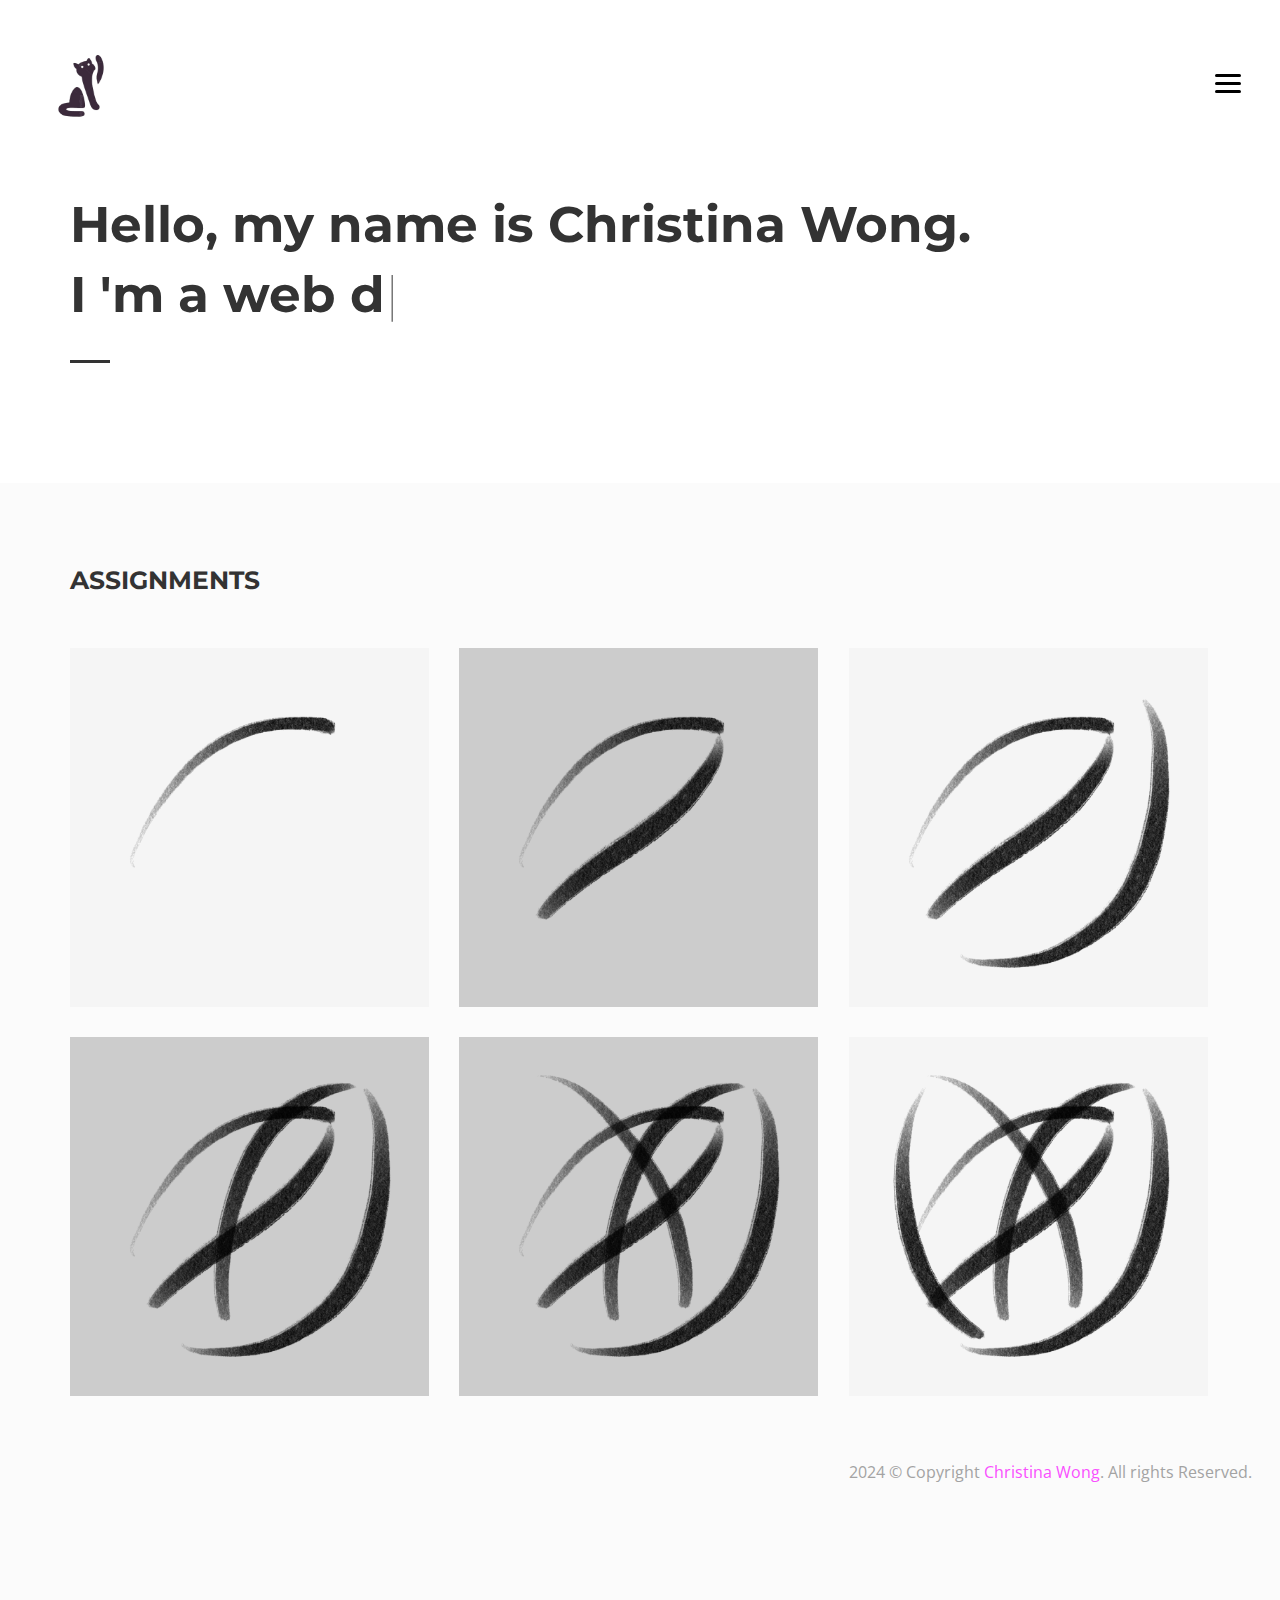
<file: index.html>
<!DOCTYPE html>
<html>
	<head>
		<title>Home</title>
		<meta charset="utf-8">
		<meta name="viewport" content="width=device-width, initial-scale=1.0, maximum-scale=1.0, user-scalable=no">
		<meta name="format-detection" content="telephone=no">
		<meta name="apple-mobile-web-app-capable" content="yes">
		<!-- Fonts-->
		<link rel="stylesheet" type="text/css" href="assets/fonts/fontawesome/font-awesome.min.css">
		<link rel="stylesheet" type="text/css" href="assets/fonts/pe-icon/pe-icon.css">
		<!-- Vendors-->
		<link rel="stylesheet" type="text/css" href="assets/vendors/bootstrap/grid.css">
		<link rel="stylesheet" type="text/css" href="assets/vendors/magnific-popup/magnific-popup.min.css">
		<link rel="stylesheet" type="text/css" href="assets/vendors/swiper/swiper.css">
		<!-- App & fonts-->
		<link rel="stylesheet" type="text/css" href="https://fonts.googleapis.com/css?family=Montserrat:300,400,500,600,700|Open+Sans:400,700">
		<link rel="stylesheet" type="text/css" id="app-stylesheet" href="assets/css/main.css"><!--[if lt IE 9]>
			<script src="https://oss.maxcdn.com/libs/html5shiv/3.7.0/html5shiv.js"></script>
		<![endif]-->
	</head>
	
	<body>
		<div class="page-wrap" id="root">
			
			<!-- header -->
			<header class="header header--fixed">
				<div class="header__inner">
					<div class="header__logo"><a href="index.html"><img src="assets/img/catlogo1.png" alt="" style="width: 122px;"/></a></div>
					<div class="navbar-toggle" id="fs-button">
						<div class="navbar-icon"><span></span></div>
					</div>
				</div>
				
				<!-- fullscreenmenu__module -->
				<div class="fullscreenmenu__module" trigger="#fs-button">
					
					<!-- overlay-menu -->
					<nav class="overlay-menu">
						
						<!--  -->
						<ul class="wil-menu-list">
							<li class="current-menu-item"><a href="index.html">Home</a>
							</li>
							<li><a href="about.html">About</a>
							</li>
							<li><a href="work.html">Assignments</a>
							</li>
							</li>
							<li><a href="contact.html">Contact</a>
							</li>
						</ul><!--  -->
						
					</nav><!-- End / overlay-menu -->
					
				</div><!-- End / fullscreenmenu__module -->
				
			</header><!-- End / header -->
			
			<!-- Content-->
			<div class="wil-content">
				
				<!-- Section -->
				<section class="awe-section">
					<div class="container">
						
						<!-- page-title -->
						<div class="page-title">
							<h2 class="page-title__title">Hello, my name is Christina Wong.<br>I
								
								<!-- typing__module -->
								<div class="typing__module">
									<div class="typed-strings"><span>'m a web designer</span><span> do art</span><span>'m a frontend developer</span>
									</div><span class="typed"></span>
								</div><!-- End / typing__module -->
								
							</h2>
							<p class="page-title__text"></p>
							<div class="page-title__divider"></div>
						</div><!-- End / page-title -->
						
					</div>
				</section>
				<!-- End / Section -->
				
				
				<!-- Section -->
				<section class="awe-section bg-gray">
					<div class="container">
						<div class="row">
							<div class="col-lg-6 ">
								
								<!-- title -->
								<div class="title">
									<h2 class="title__title">Assignments</h2>
								</div><!-- End / title -->
								
							</div>
						</div>
						<div class="grid-css grid-css--masonry" data-col-lg="3" data-col-md="2" data-col-sm="2" data-col-xs="1" data-gap="30">
							<div class="grid__inner">
								<div class="grid-sizer"></div>
								<div class="grid-item">
									<div class="grid-item__inner">
										<div class="grid-item__content-wrapper">
											
											<!-- work -->
											<div class="work"><a href="assignment0.html">
													
													<!-- hoverbox ef-slide-bottom -->
													<div class="hoverbox ef-slide-bottom light">
														
														<!-- hb_front -->
														<div class="hb_front"><img src="/assets/covers/1.png" alt=""/>
														</div><!-- End / hb_front -->
														
														
														<!-- hb_back -->
														<div class="hb_back">
															<h2 class="work__title">Assignment 0:</h2><span class="work__text">Website</span>
														</div><!-- End / hb_back -->
														
													</div><!-- End / hoverbox ef-slide-bottom -->
													</a>
											</div><!-- End / work -->
											
										</div>
									</div>
								</div>
								<div class="grid-item">
									<div class="grid-item__inner">
										<div class="grid-item__content-wrapper">
											
											<!-- work -->
											<div class="work"><a href="assignment1.html">
													
													<!-- hoverbox ef-move-top -->
													<div class="hoverbox ef-move-top light">
														
														<!-- hb_front -->
														<div class="hb_front"><img src="/assets/covers/2.png" alt=""/>
														</div><!-- End / hb_front -->
														
														
														<!-- hb_back -->
														<div class="hb_back">
															<h2 class="work__title">Assignment 1:</h2><span class="work__text">Task Manager</span>
														</div><!-- End / hb_back -->
														
													</div><!-- End / hoverbox ef-move-top -->
													</a>
											</div><!-- End / work -->
											
										</div>
									</div>
								</div>
								<div class="grid-item">
									<div class="grid-item__inner">
										<div class="grid-item__content-wrapper">
											
											<!-- work -->
											<div class="work"><a href="assignment2.html">
													
													<!-- hoverbox ef-slide-right -->
													<div class="hoverbox ef-slide-right light">
														
														<!-- hb_front -->
														<div class="hb_front"><img src="/assets/covers/3.png" alt=""/>
														</div><!-- End / hb_front -->
														
														
														<!-- hb_back -->
														<div class="hb_back">
															<h2 class="work__title">Assignment 2:</h2><span class="work__text">Drawing App</span>
														</div><!-- End / hb_back -->
														
													</div><!-- End / hoverbox ef-slide-right -->
													</a>
											</div><!-- End / work -->
											
										</div>
									</div>
								</div>
								<div class="grid-item">
									<div class="grid-item__inner">
										<div class="grid-item__content-wrapper">
											
											<!-- work -->
											<div class="work"><a href="vjloop.html">
													
													<!-- hoverbox ef-zoom-in -->
													<div class="hoverbox ef-zoom-in light">
														
														<!-- hb_front -->
														<div class="hb_front"><img src="/assets/covers/4.png" alt=""/>
														</div><!-- End / hb_front -->
														
														
														<!-- hb_back -->
														<div class="hb_back">
															<h2 class="work__title">Assignment 3:</h2><span class="work__text">Vj Loop</span>
														</div><!-- End / hb_back -->
														
													</div><!-- End / hoverbox ef-zoom-in -->
													</a>
											</div><!-- End / work -->
											
										</div>
									</div>
								</div>
								<div class="grid-item">
									<div class="grid-item__inner">
										<div class="grid-item__content-wrapper">
											
											<!-- work -->
											<div class="work"><a href="fab.html">
													
													<!-- hoverbox ef-zoom-in -->
													<div class="hoverbox ef-zoom-in light">
														
														<!-- hb_front -->
														<div class="hb_front"><img src="/assets/covers/5.png" alt=""/>
														</div><!-- End / hb_front -->
														
														
														<!-- hb_back -->
														<div class="hb_back">
															<h2 class="work__title">Assignment 4:</h2><span class="work__text">Fabrication</span>
														</div><!-- End / hb_back -->
														
													</div><!-- End / hoverbox ef-zoom-in -->
													</a>
											</div><!-- End / work -->
											
										</div>
									</div>
								</div>
								<div class="grid-item">
									<div class="grid-item__inner">
										<div class="grid-item__content-wrapper">
											
											<!-- work -->
											<div class="work"><a href="finalproject.html">
													
													<!-- hoverbox ef-slide-right -->
													<div class="hoverbox ef-slide-right light">
														
														<!-- hb_front -->
														<div class="hb_front"><img src="/assets/covers/6.png" alt=""/>
														</div><!-- End / hb_front -->
														
														
														<!-- hb_back -->
														<div class="hb_back">
															<h2 class="work__title">Assignment 5:</h2><span class="work__text">Final Project</span>
														</div><!-- End / hb_back -->
														
													</div><!-- End / hoverbox ef-slide-right -->
													</a>
											</div><!-- End / work -->
										
				<!-- End / Section -->
				
			</div>
			<!-- End / Content-->
			
			<!-- footer -->
			<div class="footer">
				<div class="container">
					<div class="row">
						<div class="col-md-6 col-lg-6 ">
							<p class="footer__coppy">2024 &copy; Copyright <a href="http://awe7.com/">Christina Wong</a>. All rights Reserved.</p>
						</div>
						<div class="col-md-6 col-lg-6 ">
							<div class="footer__social">
								
								<!-- social-icon -->
								<a class="social-icon" href="#"><i class="social-icon__icon fa fa-facebook"></i>
								</a><!-- End / social-icon -->
								
								
								<!-- social-icon -->
								<a class="social-icon" href="#"><i class="social-icon__icon fa fa-twitter"></i>
								</a><!-- End / social-icon -->
								
								
								<!-- social-icon -->
								<a class="social-icon" href="#"><i class="social-icon__icon fa fa-linkedin"></i>
								</a><!-- End / social-icon -->
								
								
								<!-- social-icon -->
								<a class="social-icon" href="#"><i class="social-icon__icon fa fa-behance"></i>
								</a><!-- End / social-icon -->
								
								
								<!-- social-icon -->
								<a class="social-icon" href="#"><i class="social-icon__icon fa fa-vimeo"></i>
								</a><!-- End / social-icon -->
								
							</div>
						</div>
					</div>
				</div>
			</div><!-- End / footer -->
			
		</div>
		<!-- Vendors-->
		<script type="text/javascript" src="assets/vendors/jquery/jquery.min.js"></script>
		<script type="text/javascript" src="assets/vendors/imagesloaded/imagesloaded.pkgd.js"></script>
		<script type="text/javascript" src="assets/vendors/isotope-layout/isotope.pkgd.js"></script>
		<script type="text/javascript" src="assets/vendors/jquery-one-page/jquery.nav.min.js"></script>
		<script type="text/javascript" src="assets/vendors/jquery.easing/jquery.easing.min.js"></script>
		<script type="text/javascript" src="assets/vendors/jquery.matchHeight/jquery.matchHeight.min.js"></script>
		<script type="text/javascript" src="assets/vendors/magnific-popup/jquery.magnific-popup.min.js"></script>
		<script type="text/javascript" src="assets/vendors/masonry-layout/masonry.pkgd.js"></script>
		<script type="text/javascript" src="assets/vendors/jquery.waypoints/jquery.waypoints.min.js"></script>
		<script type="text/javascript" src="assets/vendors/swiper/swiper.jquery.js"></script>
		<script type="text/javascript" src="assets/vendors/menu/menu.js"></script>
		<script type="text/javascript" src="assets/vendors/typed/typed.min.js"></script>
		<!-- App-->
		<script type="text/javascript" src="assets/js/main.js"></script>
	</body>
</html>
</file>
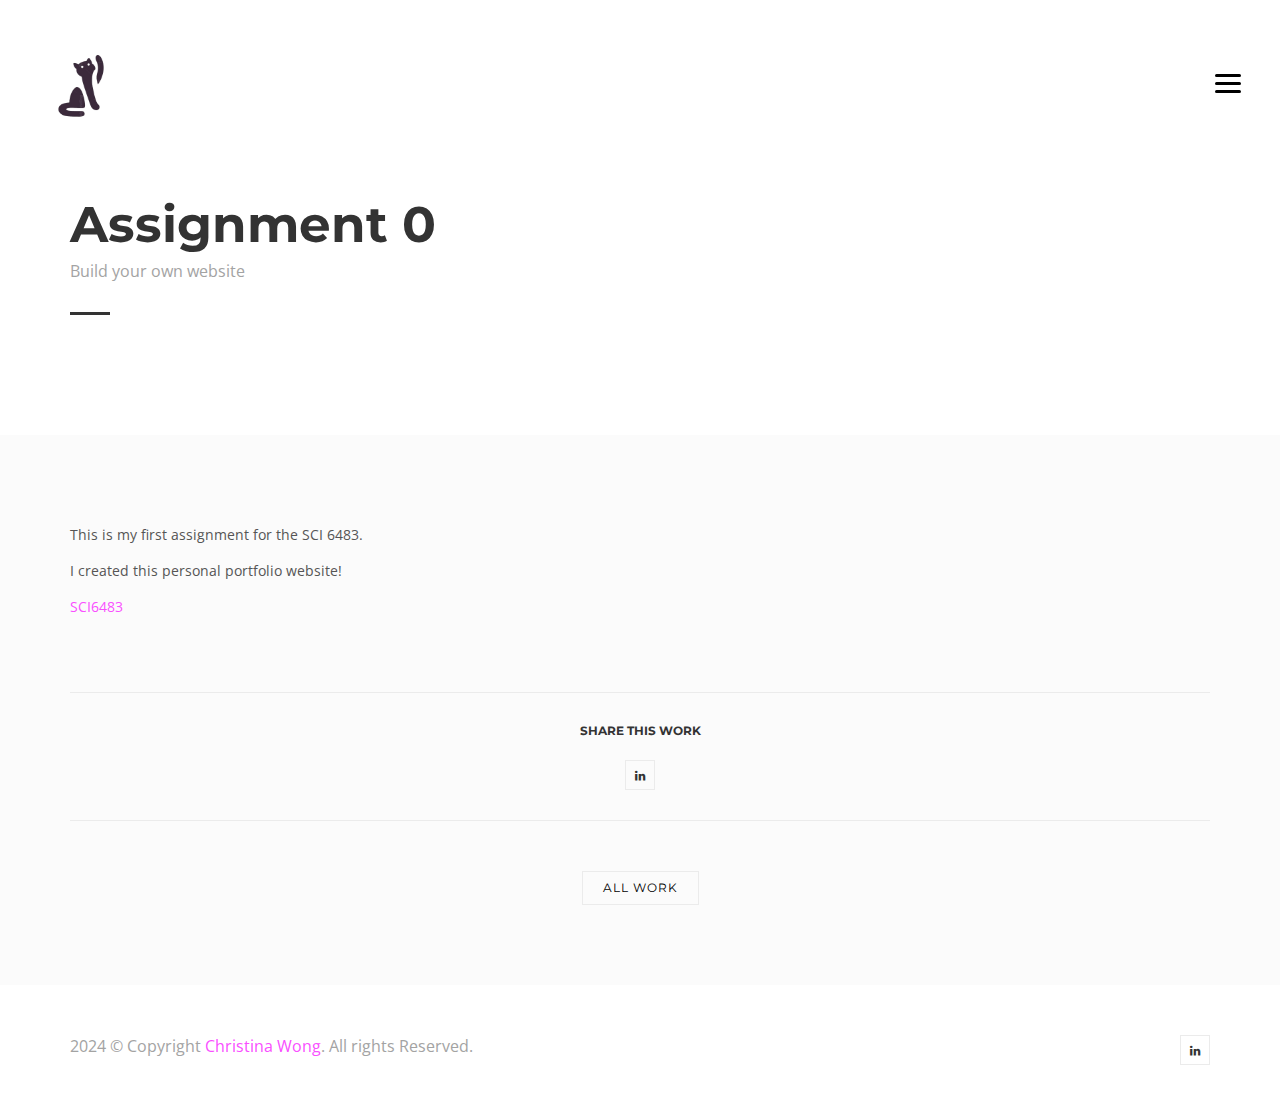
<file: assignment0.html>
<!DOCTYPE html>
<html>
	<head>
		<title>Work detail</title>
		<meta charset="utf-8">
		<meta name="viewport" content="width=device-width, initial-scale=1.0, maximum-scale=1.0, user-scalable=no">
		<meta name="format-detection" content="telephone=no">
		<meta name="apple-mobile-web-app-capable" content="yes">
		<!-- Fonts-->
		<link rel="stylesheet" type="text/css" href="assets/fonts/fontawesome/font-awesome.min.css">
		<link rel="stylesheet" type="text/css" href="assets/fonts/pe-icon/pe-icon.css">
		<!-- Vendors-->
		<link rel="stylesheet" type="text/css" href="assets/vendors/bootstrap/grid.css">
		<link rel="stylesheet" type="text/css" href="assets/vendors/magnific-popup/magnific-popup.min.css">
		<link rel="stylesheet" type="text/css" href="assets/vendors/swiper/swiper.css">
		<!-- App & fonts-->
		<link rel="stylesheet" type="text/css" href="https://fonts.googleapis.com/css?family=Montserrat:300,400,500,600,700|Open+Sans:400,700">
		<link rel="stylesheet" type="text/css" id="app-stylesheet" href="assets/css/main.css"><!--[if lt IE 9]>
			<script src="https://oss.maxcdn.com/libs/html5shiv/3.7.0/html5shiv.js"></script>
		<![endif]-->
	</head>
	
	<body>
		<div class="page-wrap" id="root">
			
			<!-- header -->
			<header class="header header--fixed">
				<div class="header__inner">
					<div class="header__logo"><a href="index.html"><img src="assets/img/catlogo1.png" alt="" style="width: 122px;"/></a></div>
					<div class="navbar-toggle" id="fs-button">
						<div class="navbar-icon"><span></span></div>
					</div>
				</div>
				
				<!-- fullscreenmenu__module -->
				<div class="fullscreenmenu__module" trigger="#fs-button">
					
					<!-- overlay-menu -->
					<nav class="overlay-menu">
						
						<!--  -->
						<ul class="wil-menu-list">
							<li><a href="index.html">Home</a>
							</li>
							<li><a href="about.html">About</a>
							</li>
							<li><a href="work.html">Assignments</a>
							</li>
							<!-- <li><a href="project.html">Project</a> -->
							</li>
							<li><a href="contact.html">Contact</a>
							</li>
						</ul><!--  -->
						
					</nav><!-- End / overlay-menu -->
					
				</div><!-- End / fullscreenmenu__module -->
				
			</header><!-- End / header -->
			
			<!-- Content-->
			<div class="wil-content">
				
				<!-- Section -->
				<section class="awe-section">
					<div class="container">
						
						<!-- page-title -->
						<div class="page-title pb-40">
							<h2 class="page-title__title">Assignment 0</h2>
							<p class="page-title__text"> Build your own website</p>
							<div class="page-title__divider"></div>
						</div><!-- End / page-title -->
						
					</div>
				</section>
				<!-- End / Section -->
				
				
				<!-- Section -->
				<section class="awe-section bg-gray">
					<div class="container">
						
						<!--  -->
						<div>
							<div class="work-detail__entry">
								<p> This is my first assignment for the SCI 6483. </p>
								<p>I created this personal portfolio website!</p>
								<p><a href="http://gsd6483.org" target="_blank">SCI6483</a></p><br>
								
							</div>
							<div class="sharebox__module awe-text-center">
								<p class="social-text">SHARE THIS WORK</p>
						
								<!-- social-icon -->
								<a class="social-icon" href="#"><i class="social-icon__icon fa fa-linkedin"></i>
								</a><!-- End / social-icon -->
								
							</div>
						</div><!-- End /  -->
						
						<div class="awe-text-center mt-50">
							<a class="md-btn md-btn--outline-primary " href="#">All work
							</a>
						</div>
					</div>
				</section>
				<!-- End / Section -->
				
			</div>
			<!-- End / Content-->
			
			<!-- footer -->
			<div class="footer">
				<div class="container">
					<div class="row">
						<div class="col-md-6 col-lg-6 ">
							<p class="footer__coppy">2024 &copy; Copyright <a href="http://awe7.com/">Christina Wong</a>. All rights Reserved.</p>
						</div>
						<div class="col-md-6 col-lg-6 ">
							<div class="footer__social">
						
								<!-- social-icon -->
								<a class="social-icon" href="#"><i class="social-icon__icon fa fa-linkedin"></i>
								</a><!-- End / social-icon -->
								
							</div>
						</div>
					</div>
				</div>
			</div><!-- End / footer -->
			
		</div>
		<!-- Vendors-->
		<script type="text/javascript" src="assets/vendors/jquery/jquery.min.js"></script>
		<script type="text/javascript" src="assets/vendors/imagesloaded/imagesloaded.pkgd.js"></script>
		<script type="text/javascript" src="assets/vendors/isotope-layout/isotope.pkgd.js"></script>
		<script type="text/javascript" src="assets/vendors/jquery-one-page/jquery.nav.min.js"></script>
		<script type="text/javascript" src="assets/vendors/jquery.easing/jquery.easing.min.js"></script>
		<script type="text/javascript" src="assets/vendors/jquery.matchHeight/jquery.matchHeight.min.js"></script>
		<script type="text/javascript" src="assets/vendors/magnific-popup/jquery.magnific-popup.min.js"></script>
		<script type="text/javascript" src="assets/vendors/masonry-layout/masonry.pkgd.js"></script>
		<script type="text/javascript" src="assets/vendors/jquery.waypoints/jquery.waypoints.min.js"></script>
		<script type="text/javascript" src="assets/vendors/swiper/swiper.jquery.js"></script>
		<script type="text/javascript" src="assets/vendors/menu/menu.js"></script>
		<script type="text/javascript" src="assets/vendors/typed/typed.min.js"></script>
		<!-- App-->
		<script type="text/javascript" src="assets/js/main.js"></script>
	</body>
</html>
</file>
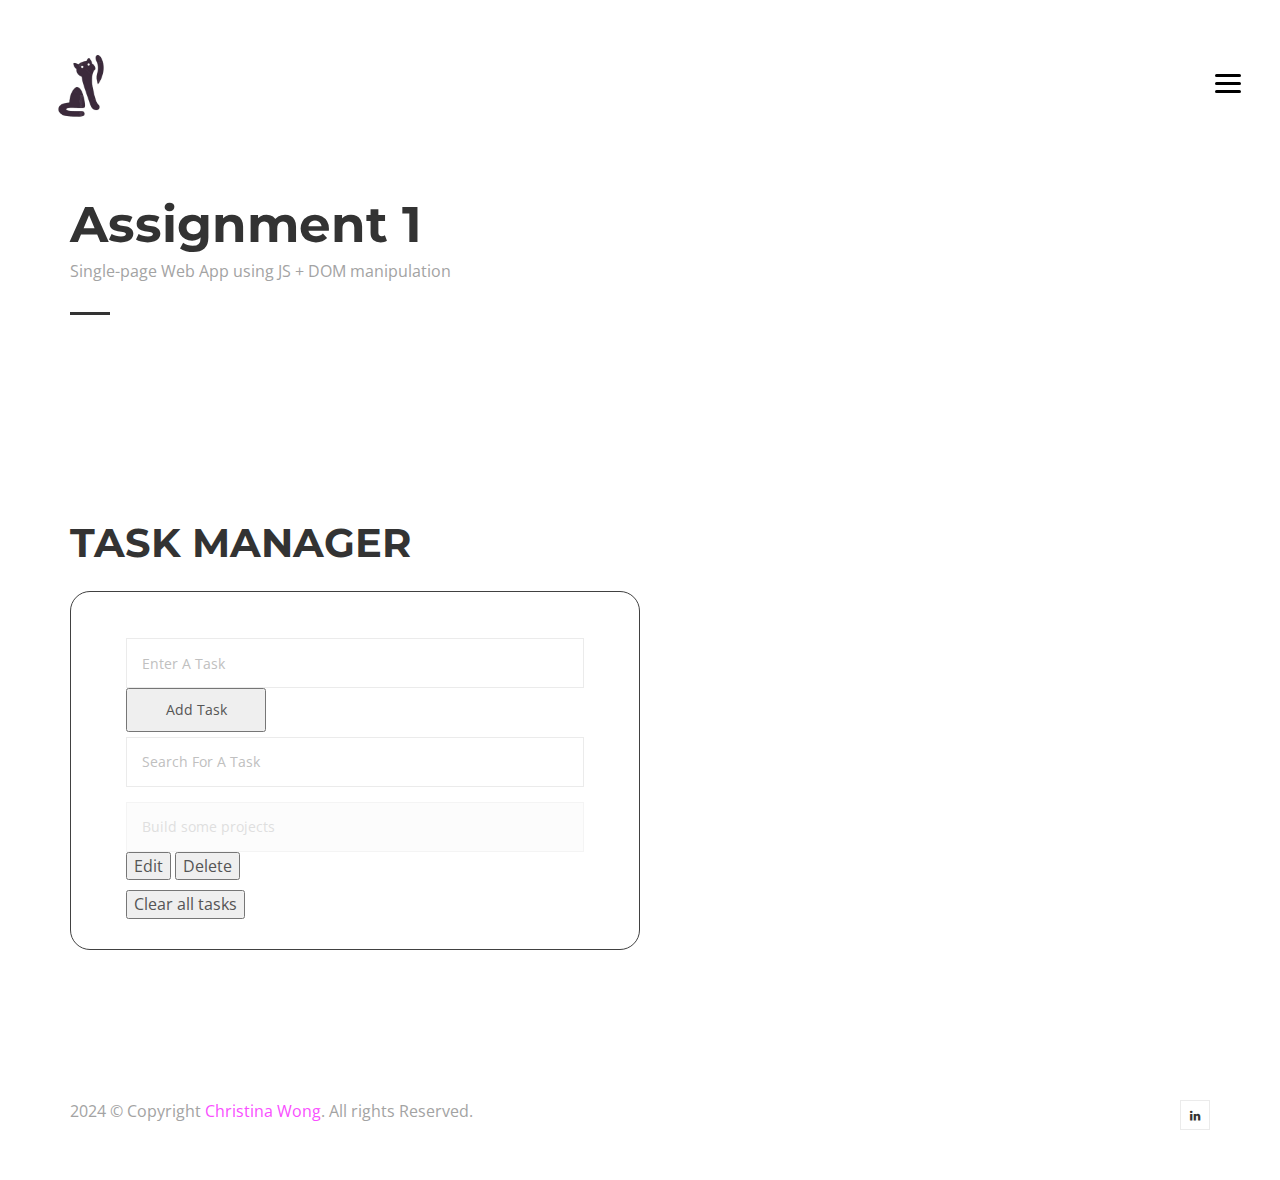
<file: assignment1.html>
<!DOCTYPE html>
<html>
	<head>
		<title>Work detail</title>
		<meta charset="utf-8">
		<meta name="viewport" content="width=device-width, initial-scale=1.0, maximum-scale=1.0, user-scalable=no">
		<meta name="format-detection" content="telephone=no">
		<meta name="apple-mobile-web-app-capable" content="yes">
		<!-- Fonts-->
		<link rel="stylesheet" type="text/css" href="assets/fonts/fontawesome/font-awesome.min.css">
		<link rel="stylesheet" type="text/css" href="assets/fonts/pe-icon/pe-icon.css">
		<!-- Vendors-->
		<link rel="stylesheet" type="text/css" href="assets/vendors/bootstrap/grid.css">
		<link rel="stylesheet" type="text/css" href="assets/vendors/magnific-popup/magnific-popup.min.css">
		<link rel="stylesheet" type="text/css" href="assets/vendors/swiper/swiper.css">
		<!-- App & fonts-->
		<link rel="stylesheet" type="text/css" href="https://fonts.googleapis.com/css?family=Montserrat:300,400,500,600,700|Open+Sans:400,700">
		<link rel="stylesheet" type="text/css" id="app-stylesheet" href="assets/css/main.css">
        <script defer src="/assets/js/app.js"></script>
        <!--[if lt IE 9]>
			<script src="https://oss.maxcdn.com/libs/html5shiv/3.7.0/html5shiv.js"></script>
        
		<![endif]-->
	</head>
	
	<body>
		<div class="page-wrap" id="root">
			
			<!-- header -->
			<header class="header header--fixed">
				<div class="header__inner">
					<div class="header__logo"><a href="index.html"><img src="assets/img/catlogo1.png" alt="" style="width: 122px;"/></a></div>
					<div class="navbar-toggle" id="fs-button">
						<div class="navbar-icon"><span></span></div>
					</div>
				</div>
				
				<!-- fullscreenmenu__module -->
				<div class="fullscreenmenu__module" trigger="#fs-button">
					
					<!-- overlay-menu -->
					<nav class="overlay-menu">
						
						<!--  -->
						<ul class="wil-menu-list">
							<li><a href="index.html">Home</a>
							</li>
							<li><a href="about.html">About</a>
							</li>
							<li><a href="work.html">Assignments</a>
							</li>
							<!-- <li><a href="project.html">Project</a> -->
							</li>
							<li><a href="contact.html">Contact</a>
							</li>
						</ul><!--  -->
						
					</nav><!-- End / overlay-menu -->
					
				</div><!-- End / fullscreenmenu__module -->
				
			</header><!-- End / header -->
			
			<!-- Content-->
			<div class="wil-content">
				
				<!-- Section -->
				<section class="awe-section">
					<div class="container">
						
						<!-- page-title -->
						<div class="page-title pb-40">
							<h2 class="page-title__title">Assignment 1</h2>
							<p class="page-title__text"> Single-page Web App using JS + DOM manipulation</p>
							<div class="page-title__divider"></div>
						</div><!-- End / page-title -->
						
					</div>
				</section>
				<!-- End / Section -->
				
                <!-- Task Manager-->
                <section class="awe-section">
                    <div class="container">
                        <div class="page-titlepb-40">
                            <h2 class="post-detail__title">Task Manager</h2>
                            <div class="container-task">
                                <p class="page-title__text"></p>
                                <script scr="app.js"></script>
                                <form>
                                    <p class="err">Please enter a task</p>
                                    <input type="text" placeholder="Enter a task">
                                    <button id="add-task" class="md-btn--md">Add Task</button>
                                    <input id="search-input"type="text" placeholder="Search for a task">
                                    <ul class="task-list">
                                        <li><input type="text" value="Build some projects" disabled/>
                                        <button>Edit</button> <button>Delete</button>
                                    </li>
                                    </ul>
                                    <button class="clear-all">Clear all tasks</button>
                                </form>
                            </div>
                        </div>
                    </div>
                </section>
				<!-- End / Task Manager -->

				
			</div>
			<!-- End / Content-->
			
			<!-- footer -->
			<div class="footer">
				<div class="container">
					<div class="row">
						<div class="col-md-6 col-lg-6 ">
							<p class="footer__coppy">2024 &copy; Copyright <a href="http://awe7.com/">Christina Wong</a>. All rights Reserved.</p>
						</div>
						<div class="col-md-6 col-lg-6 ">
							<div class="footer__social">
						
								<!-- social-icon -->
								<a class="social-icon" href="#"><i class="social-icon__icon fa fa-linkedin"></i>
								</a><!-- End / social-icon -->
								
							</div>
						</div>
					</div>
				</div>
			</div><!-- End / footer -->
			
		</div>
		<!-- Vendors-->
		<script type="text/javascript" src="assets/vendors/jquery/jquery.min.js"></script>
		<script type="text/javascript" src="assets/vendors/imagesloaded/imagesloaded.pkgd.js"></script>
		<script type="text/javascript" src="assets/vendors/isotope-layout/isotope.pkgd.js"></script>
		<script type="text/javascript" src="assets/vendors/jquery-one-page/jquery.nav.min.js"></script>
		<script type="text/javascript" src="assets/vendors/jquery.easing/jquery.easing.min.js"></script>
		<script type="text/javascript" src="assets/vendors/jquery.matchHeight/jquery.matchHeight.min.js"></script>
		<script type="text/javascript" src="assets/vendors/magnific-popup/jquery.magnific-popup.min.js"></script>
		<script type="text/javascript" src="assets/vendors/masonry-layout/masonry.pkgd.js"></script>
		<script type="text/javascript" src="assets/vendors/jquery.waypoints/jquery.waypoints.min.js"></script>
		<script type="text/javascript" src="assets/vendors/swiper/swiper.jquery.js"></script>
		<script type="text/javascript" src="assets/vendors/menu/menu.js"></script>
		<script type="text/javascript" src="assets/vendors/typed/typed.min.js"></script>
		<!-- App-->
		<script type="text/javascript" src="assets/js/app.js"></script>
	</body>
</html>
</file>
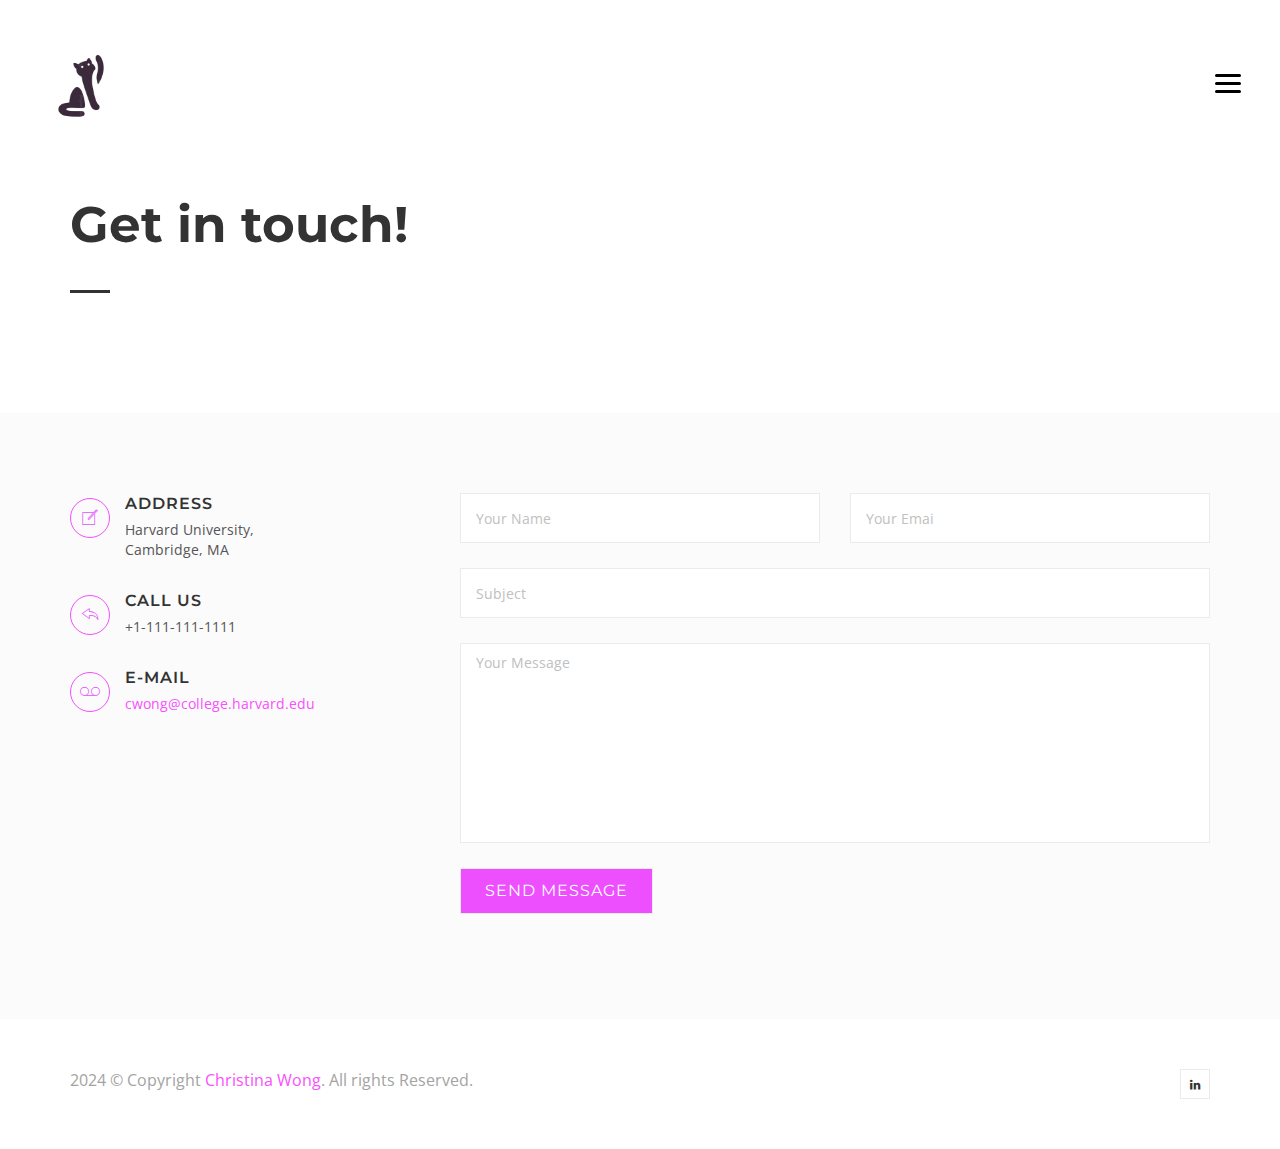
<file: contact.html>
<!DOCTYPE html>
<html>
	<head>
		<title>Contact</title>
		<meta charset="utf-8">
		<meta name="viewport" content="width=device-width, initial-scale=1.0, maximum-scale=1.0, user-scalable=no">
		<meta name="format-detection" content="telephone=no">
		<meta name="apple-mobile-web-app-capable" content="yes">
		<!-- Fonts-->
		<link rel="stylesheet" type="text/css" href="assets/fonts/fontawesome/font-awesome.min.css">
		<link rel="stylesheet" type="text/css" href="assets/fonts/pe-icon/pe-icon.css">
		<!-- Vendors-->
		<link rel="stylesheet" type="text/css" href="assets/vendors/bootstrap/grid.css">
		<link rel="stylesheet" type="text/css" href="assets/vendors/magnific-popup/magnific-popup.min.css">
		<link rel="stylesheet" type="text/css" href="assets/vendors/swiper/swiper.css">
		<!-- App & fonts-->
		<link rel="stylesheet" type="text/css" href="https://fonts.googleapis.com/css?family=Montserrat:300,400,500,600,700|Open+Sans:400,700">
		<link rel="stylesheet" type="text/css" id="app-stylesheet" href="assets/css/main.css"><!--[if lt IE 9]>
			<script src="https://oss.maxcdn.com/libs/html5shiv/3.7.0/html5shiv.js"></script>
		<![endif]-->
	</head>
	
	<body>
		<div class="page-wrap" id="root">
			
			<!-- header -->
			<header class="header header--fixed">
				<div class="header__inner">
					<div class="header__logo"><a href="index.html"><img src="assets/img/catlogo1.png" alt="" style="width: 122px;"/></a></div>
					<div class="navbar-toggle" id="fs-button">
						<div class="navbar-icon"><span></span></div>
					</div>
				</div>
				
				<!-- fullscreenmenu__module -->
				<div class="fullscreenmenu__module" trigger="#fs-button">
					
					<!-- overlay-menu -->
					<nav class="overlay-menu">
						
						<!--  -->
						<ul class="wil-menu-list">
							<li><a href="index.html">Home</a>
							</li>
							<li><a href="about.html">About</a>
							</li>
							<li><a href="work.html">Assignments</a>
							</li>
							<!-- <li><a href="project.html">Project</a> -->
							</li>
							<li class="current-menu-item"><a href="contact.html">Contact</a>
							</li>
						</ul><!--  -->
						
					</nav><!-- End / overlay-menu -->
					
				</div><!-- End / fullscreenmenu__module -->
				
			</header><!-- End / header -->
			
			<!-- Content-->
			<div class="wil-content">
				
				<!-- Section -->
				<section class="awe-section">
					<div class="container">
						
						<!-- page-title -->
						<div class="page-title pb-40">
							<h2 class="page-title__title">Get in touch!</h2>
							<p class="page-title__text"></p>
							<div class="page-title__divider"></div>
						</div><!-- End / page-title -->
						
					</div>
				</section>
				<!-- End / Section -->
				
				
				<!-- Section -->
				<section class="awe-section bg-gray">
					<div class="container">
						<div class="row">
							<div class="col-md-4 col-lg-3 ">
								
								<!-- contact -->
								<div class="contact">
									<div class="contact__icon"><i class="pe-7s-note"></i></div>
									<h3 class="contact__title">address</h3>
									<div class="contact__text">Harvard University, Cambridge, MA</div>
								</div><!-- End / contact -->
								
								
								<!-- contact -->
								<div class="contact">
									<div class="contact__icon"><i class="pe-7s-back"></i></div>
									<h3 class="contact__title">call us</h3>
									<div class="contact__text">+1-111-111-1111</div>
								</div><!-- End / contact -->
								
								
								<!-- contact -->
								<div class="contact">
									<div class="contact__icon"><i class="pe-7s-voicemail"></i></div>
									<h3 class="contact__title">e-mail</h3>
									<div class="contact__text"><a href="#">cwong@college.harvard.edu</a></div>
								</div><!-- End / contact -->
								
							</div>
							<div class="col-md-7 col-lg-8 col-xs-offset-0 col-sm-offset-0 col-md-offset-0 col-lg-offset-1 ">
								<div class="form-wrapper">
									
									<!-- form-item -->
									<div class="form-item form-item--half">
										<input class="form-control" type="text" name="input" placeholder="Your name"/>
									</div><!-- End / form-item -->
									
									
									<!-- form-item -->
									<div class="form-item form-item--half">
										<input class="form-control" type="text" name="input" placeholder="Your emai"/>
									</div><!-- End / form-item -->
									
									
									<!-- form-item -->
									<div class="form-item">
										<input class="form-control" type="text" name="input" placeholder="Subject"/>
									</div><!-- End / form-item -->
									
									
									<!-- form-item -->
									<div class="form-item">
										<textarea class="form-control" placeholder="Your message" style="min-height:200px;"></textarea>
									</div><!-- End / form-item -->
									
									
									<!-- form-item -->
									<div class="form-item">
										<a class="md-btn md-btn--primary md-btn--lg " href="#">Send message
										</a>
									</div><!-- End / form-item -->
									
								</div>
							</div>
						</div>
					</div>
				</section>
				<!-- End / Section -->
				
			</div>
			<!-- End / Content-->
			
			<!-- footer -->
			<div class="footer">
				<div class="container">
					<div class="row">
						<div class="col-md-6 col-lg-6 ">
							<p class="footer__coppy">2024 &copy; Copyright <a href="http://awe7.com/">Christina Wong</a>. All rights Reserved.</p>
						</div>
						<div class="col-md-6 col-lg-6 ">
							<div class="footer__social">
	
								<!-- social-icon -->
								<a class="social-icon" href="#"><i class="social-icon__icon fa fa-linkedin"></i>
								</a><!-- End / social-icon -->

							</div>
						</div>
					</div>
				</div>
			</div><!-- End / footer -->
			
		</div>
		<!-- Vendors-->
		<script type="text/javascript" src="assets/vendors/jquery/jquery.min.js"></script>
		<script type="text/javascript" src="assets/vendors/imagesloaded/imagesloaded.pkgd.js"></script>
		<script type="text/javascript" src="assets/vendors/isotope-layout/isotope.pkgd.js"></script>
		<script type="text/javascript" src="assets/vendors/jquery-one-page/jquery.nav.min.js"></script>
		<script type="text/javascript" src="assets/vendors/jquery.easing/jquery.easing.min.js"></script>
		<script type="text/javascript" src="assets/vendors/jquery.matchHeight/jquery.matchHeight.min.js"></script>
		<script type="text/javascript" src="assets/vendors/magnific-popup/jquery.magnific-popup.min.js"></script>
		<script type="text/javascript" src="assets/vendors/masonry-layout/masonry.pkgd.js"></script>
		<script type="text/javascript" src="assets/vendors/jquery.waypoints/jquery.waypoints.min.js"></script>
		<script type="text/javascript" src="assets/vendors/swiper/swiper.jquery.js"></script>
		<script type="text/javascript" src="assets/vendors/menu/menu.js"></script>
		<script type="text/javascript" src="assets/vendors/typed/typed.min.js"></script>
		<!-- App-->
		<script type="text/javascript" src="assets/js/main.js"></script>
	</body>
</html>
</file>
<file: assets/fonts/pe-icon/pe-icon.css>
@font-face {
	font-family: 'Pe-icon-7-stroke';
	src:url('fonts/Pe-icon-7-stroke.eot?d7yf1v');
	src:url('fonts/Pe-icon-7-stroke.eot?#iefixd7yf1v') format('embedded-opentype'),
		url('fonts/Pe-icon-7-stroke.woff?d7yf1v') format('woff'),
		url('fonts/Pe-icon-7-stroke.ttf?d7yf1v') format('truetype'),
		url('fonts/Pe-icon-7-stroke.svg?d7yf1v#Pe-icon-7-stroke') format('svg');
	font-weight: normal;
	font-style: normal;
}

[class^="pe-7s-"], [class*=" pe-7s-"] {
	font-family: 'Pe-icon-7-stroke';
	speak: none;
	font-style: normal;
	font-weight: normal;
	font-variant: normal;
	text-transform: none;
	line-height: 1;

	/* Better Font Rendering =========== */
	-webkit-font-smoothing: antialiased;
	-moz-osx-font-smoothing: grayscale;
}

.pe-7s-album:before {
	content: "\e6aa";
}
.pe-7s-arc:before {
	content: "\e6ab";
}
.pe-7s-back-2:before {
	content: "\e6ac";
}
.pe-7s-bandaid:before {
	content: "\e6ad";
}
.pe-7s-car:before {
	content: "\e6ae";
}
.pe-7s-diamond:before {
	content: "\e6af";
}
.pe-7s-door-lock:before {
	content: "\e6b0";
}
.pe-7s-eyedropper:before {
	content: "\e6b1";
}
.pe-7s-female:before {
	content: "\e6b2";
}
.pe-7s-gym:before {
	content: "\e6b3";
}
.pe-7s-hammer:before {
	content: "\e6b4";
}
.pe-7s-headphones:before {
	content: "\e6b5";
}
.pe-7s-helm:before {
	content: "\e6b6";
}
.pe-7s-hourglass:before {
	content: "\e6b7";
}
.pe-7s-leaf:before {
	content: "\e6b8";
}
.pe-7s-magic-wand:before {
	content: "\e6b9";
}
.pe-7s-male:before {
	content: "\e6ba";
}
.pe-7s-map-2:before {
	content: "\e6bb";
}
.pe-7s-next-2:before {
	content: "\e6bc";
}
.pe-7s-paint-bucket:before {
	content: "\e6bd";
}
.pe-7s-pendrive:before {
	content: "\e6be";
}
.pe-7s-photo:before {
	content: "\e6bf";
}
.pe-7s-piggy:before {
	content: "\e6c0";
}
.pe-7s-plugin:before {
	content: "\e6c1";
}
.pe-7s-refresh-2:before {
	content: "\e6c2";
}
.pe-7s-rocket:before {
	content: "\e6c3";
}
.pe-7s-settings:before {
	content: "\e6c4";
}
.pe-7s-shield:before {
	content: "\e6c5";
}
.pe-7s-smile:before {
	content: "\e6c6";
}
.pe-7s-usb:before {
	content: "\e6c7";
}
.pe-7s-vector:before {
	content: "\e6c8";
}
.pe-7s-wine:before {
	content: "\e6c9";
}
.pe-7s-cloud-upload:before {
	content: "\e68a";
}
.pe-7s-cash:before {
	content: "\e68c";
}
.pe-7s-close:before {
	content: "\e680";
}
.pe-7s-bluetooth:before {
	content: "\e68d";
}
.pe-7s-cloud-download:before {
	content: "\e68b";
}
.pe-7s-way:before {
	content: "\e68e";
}
.pe-7s-close-circle:before {
	content: "\e681";
}
.pe-7s-id:before {
	content: "\e68f";
}
.pe-7s-angle-up:before {
	content: "\e682";
}
.pe-7s-wristwatch:before {
	content: "\e690";
}
.pe-7s-angle-up-circle:before {
	content: "\e683";
}
.pe-7s-world:before {
	content: "\e691";
}
.pe-7s-angle-right:before {
	content: "\e684";
}
.pe-7s-volume:before {
	content: "\e692";
}
.pe-7s-angle-right-circle:before {
	content: "\e685";
}
.pe-7s-users:before {
	content: "\e693";
}
.pe-7s-angle-left:before {
	content: "\e686";
}
.pe-7s-user-female:before {
	content: "\e694";
}
.pe-7s-angle-left-circle:before {
	content: "\e687";
}
.pe-7s-up-arrow:before {
	content: "\e695";
}
.pe-7s-angle-down:before {
	content: "\e688";
}
.pe-7s-switch:before {
	content: "\e696";
}
.pe-7s-angle-down-circle:before {
	content: "\e689";
}
.pe-7s-scissors:before {
	content: "\e697";
}
.pe-7s-wallet:before {
	content: "\e600";
}
.pe-7s-safe:before {
	content: "\e698";
}
.pe-7s-volume2:before {
	content: "\e601";
}
.pe-7s-volume1:before {
	content: "\e602";
}
.pe-7s-voicemail:before {
	content: "\e603";
}
.pe-7s-video:before {
	content: "\e604";
}
.pe-7s-user:before {
	content: "\e605";
}
.pe-7s-upload:before {
	content: "\e606";
}
.pe-7s-unlock:before {
	content: "\e607";
}
.pe-7s-umbrella:before {
	content: "\e608";
}
.pe-7s-trash:before {
	content: "\e609";
}
.pe-7s-tools:before {
	content: "\e60a";
}
.pe-7s-timer:before {
	content: "\e60b";
}
.pe-7s-ticket:before {
	content: "\e60c";
}
.pe-7s-target:before {
	content: "\e60d";
}
.pe-7s-sun:before {
	content: "\e60e";
}
.pe-7s-study:before {
	content: "\e60f";
}
.pe-7s-stopwatch:before {
	content: "\e610";
}
.pe-7s-star:before {
	content: "\e611";
}
.pe-7s-speaker:before {
	content: "\e612";
}
.pe-7s-signal:before {
	content: "\e613";
}
.pe-7s-shuffle:before {
	content: "\e614";
}
.pe-7s-shopbag:before {
	content: "\e615";
}
.pe-7s-share:before {
	content: "\e616";
}
.pe-7s-server:before {
	content: "\e617";
}
.pe-7s-search:before {
	content: "\e618";
}
.pe-7s-film:before {
	content: "\e6a5";
}
.pe-7s-science:before {
	content: "\e619";
}
.pe-7s-disk:before {
	content: "\e6a6";
}
.pe-7s-ribbon:before {
	content: "\e61a";
}
.pe-7s-repeat:before {
	content: "\e61b";
}
.pe-7s-refresh:before {
	content: "\e61c";
}
.pe-7s-add-user:before {
	content: "\e6a9";
}
.pe-7s-refresh-cloud:before {
	content: "\e61d";
}
.pe-7s-paperclip:before {
	content: "\e69c";
}
.pe-7s-radio:before {
	content: "\e61e";
}
.pe-7s-note2:before {
	content: "\e69d";
}
.pe-7s-print:before {
	content: "\e61f";
}
.pe-7s-network:before {
	content: "\e69e";
}
.pe-7s-prev:before {
	content: "\e620";
}
.pe-7s-mute:before {
	content: "\e69f";
}
.pe-7s-power:before {
	content: "\e621";
}
.pe-7s-medal:before {
	content: "\e6a0";
}
.pe-7s-portfolio:before {
	content: "\e622";
}
.pe-7s-like2:before {
	content: "\e6a1";
}
.pe-7s-plus:before {
	content: "\e623";
}
.pe-7s-left-arrow:before {
	content: "\e6a2";
}
.pe-7s-play:before {
	content: "\e624";
}
.pe-7s-key:before {
	content: "\e6a3";
}
.pe-7s-plane:before {
	content: "\e625";
}
.pe-7s-joy:before {
	content: "\e6a4";
}
.pe-7s-photo-gallery:before {
	content: "\e626";
}
.pe-7s-pin:before {
	content: "\e69b";
}
.pe-7s-phone:before {
	content: "\e627";
}
.pe-7s-plug:before {
	content: "\e69a";
}
.pe-7s-pen:before {
	content: "\e628";
}
.pe-7s-right-arrow:before {
	content: "\e699";
}
.pe-7s-paper-plane:before {
	content: "\e629";
}
.pe-7s-delete-user:before {
	content: "\e6a7";
}
.pe-7s-paint:before {
	content: "\e62a";
}
.pe-7s-bottom-arrow:before {
	content: "\e6a8";
}
.pe-7s-notebook:before {
	content: "\e62b";
}
.pe-7s-note:before {
	content: "\e62c";
}
.pe-7s-next:before {
	content: "\e62d";
}
.pe-7s-news-paper:before {
	content: "\e62e";
}
.pe-7s-musiclist:before {
	content: "\e62f";
}
.pe-7s-music:before {
	content: "\e630";
}
.pe-7s-mouse:before {
	content: "\e631";
}
.pe-7s-more:before {
	content: "\e632";
}
.pe-7s-moon:before {
	content: "\e633";
}
.pe-7s-monitor:before {
	content: "\e634";
}
.pe-7s-micro:before {
	content: "\e635";
}
.pe-7s-menu:before {
	content: "\e636";
}
.pe-7s-map:before {
	content: "\e637";
}
.pe-7s-map-marker:before {
	content: "\e638";
}
.pe-7s-mail:before {
	content: "\e639";
}
.pe-7s-mail-open:before {
	content: "\e63a";
}
.pe-7s-mail-open-file:before {
	content: "\e63b";
}
.pe-7s-magnet:before {
	content: "\e63c";
}
.pe-7s-loop:before {
	content: "\e63d";
}
.pe-7s-look:before {
	content: "\e63e";
}
.pe-7s-lock:before {
	content: "\e63f";
}
.pe-7s-lintern:before {
	content: "\e640";
}
.pe-7s-link:before {
	content: "\e641";
}
.pe-7s-like:before {
	content: "\e642";
}
.pe-7s-light:before {
	content: "\e643";
}
.pe-7s-less:before {
	content: "\e644";
}
.pe-7s-keypad:before {
	content: "\e645";
}
.pe-7s-junk:before {
	content: "\e646";
}
.pe-7s-info:before {
	content: "\e647";
}
.pe-7s-home:before {
	content: "\e648";
}
.pe-7s-help2:before {
	content: "\e649";
}
.pe-7s-help1:before {
	content: "\e64a";
}
.pe-7s-graph3:before {
	content: "\e64b";
}
.pe-7s-graph2:before {
	content: "\e64c";
}
.pe-7s-graph1:before {
	content: "\e64d";
}
.pe-7s-graph:before {
	content: "\e64e";
}
.pe-7s-global:before {
	content: "\e64f";
}
.pe-7s-gleam:before {
	content: "\e650";
}
.pe-7s-glasses:before {
	content: "\e651";
}
.pe-7s-gift:before {
	content: "\e652";
}
.pe-7s-folder:before {
	content: "\e653";
}
.pe-7s-flag:before {
	content: "\e654";
}
.pe-7s-filter:before {
	content: "\e655";
}
.pe-7s-file:before {
	content: "\e656";
}
.pe-7s-expand1:before {
	content: "\e657";
}
.pe-7s-exapnd2:before {
	content: "\e658";
}
.pe-7s-edit:before {
	content: "\e659";
}
.pe-7s-drop:before {
	content: "\e65a";
}
.pe-7s-drawer:before {
	content: "\e65b";
}
.pe-7s-download:before {
	content: "\e65c";
}
.pe-7s-display2:before {
	content: "\e65d";
}
.pe-7s-display1:before {
	content: "\e65e";
}
.pe-7s-diskette:before {
	content: "\e65f";
}
.pe-7s-date:before {
	content: "\e660";
}
.pe-7s-cup:before {
	content: "\e661";
}
.pe-7s-culture:before {
	content: "\e662";
}
.pe-7s-crop:before {
	content: "\e663";
}
.pe-7s-credit:before {
	content: "\e664";
}
.pe-7s-copy-file:before {
	content: "\e665";
}
.pe-7s-config:before {
	content: "\e666";
}
.pe-7s-compass:before {
	content: "\e667";
}
.pe-7s-comment:before {
	content: "\e668";
}
.pe-7s-coffee:before {
	content: "\e669";
}
.pe-7s-cloud:before {
	content: "\e66a";
}
.pe-7s-clock:before {
	content: "\e66b";
}
.pe-7s-check:before {
	content: "\e66c";
}
.pe-7s-chat:before {
	content: "\e66d";
}
.pe-7s-cart:before {
	content: "\e66e";
}
.pe-7s-camera:before {
	content: "\e66f";
}
.pe-7s-call:before {
	content: "\e670";
}
.pe-7s-calculator:before {
	content: "\e671";
}
.pe-7s-browser:before {
	content: "\e672";
}
.pe-7s-box2:before {
	content: "\e673";
}
.pe-7s-box1:before {
	content: "\e674";
}
.pe-7s-bookmarks:before {
	content: "\e675";
}
.pe-7s-bicycle:before {
	content: "\e676";
}
.pe-7s-bell:before {
	content: "\e677";
}
.pe-7s-battery:before {
	content: "\e678";
}
.pe-7s-ball:before {
	content: "\e679";
}
.pe-7s-back:before {
	content: "\e67a";
}
.pe-7s-attention:before {
	content: "\e67b";
}
.pe-7s-anchor:before {
	content: "\e67c";
}
.pe-7s-albums:before {
	content: "\e67d";
}
.pe-7s-alarm:before {
	content: "\e67e";
}
.pe-7s-airplay:before {
	content: "\e67f";
}
</file>
<file: assets/css/main.css>
/* 1. base
--------------------------------------------------------------------------------*/

a[disabled], input[disabled], button[disabled], textarea[disabled] {
    cursor: not-allowed !important;
    opacity: .5 !important;
}

a:focus, input:focus, button:focus, textarea:focus {
    outline: none;
}

p {
    margin-top: 0;
    margin-bottom: 10px;
}

img {
    max-width: 100%;
    height: auto;
    border: 0;
    
}

img.img1 {
    width: 75%;
    height: auto;
    border: 0;
    border-radius: 30px;
    opacity: 0.9;
}
.page-wrap {
    overflow: hidden;
}

.awe-section {
    position: relative;
    background-repeat: no-repeat;
    background-size: cover;
    background-position: center center;
    z-index: 9;
    padding-top: 50px;
    padding-bottom: 50px;
}

@media (min-width: 320px) {
    .awe-section {
        padding-top: calc(6.81818vw + 28.18182px);
        padding-bottom: calc(6.81818vw + 28.18182px);
    }
}

@media (min-width: 1200px) {
    .awe-section {
        padding-top: 110px;
        padding-bottom: 110px;
    }
}

.awe-text-left, .text-left {
    text-align: left !important;
}

.awe-text-center, .text-center {
    text-align: center !important;
}

.awe-text-right, .text-right {
    text-align: right !important;
}

.awe-text-underline {
    text-decoration: underline !important;
}

.awe-round {
    border-radius: 5px !important;
}

.awe-pill {
    border-radius: 50% !important;
}

.awe-tb {
    display: table;
    width: 100%;
    height: 100%;
}

.awe-tb__cell {
    display: table-cell;
    vertical-align: middle;
}

.awe-overlay, [data-gradient-bg] > canvas {
    position: absolute;
    width: 100%;
    height: 100%;
    top: 0;
    left: 0;
    z-index: -1;
}

.awe-overlay {
    background-color: rgba(0, 0, 0, .4);
}

.bg-fixed {
    background-attachment: fixed;
}

.awe-bg-cover {
    background-repeat: no-repeat;
    background-size: cover;
    background-position: center center;
}

.full {
    width: 100%;
    height: 100vh;
}

.embed-responsive {
    position: relative;
    display: block;
    height: 0;
    padding: 0;
    overflow: hidden;
}

.embed-responsive.embed-responsive-4by3 {
    padding-bottom: 75%;
}

.embed-responsive.embed-responsive-16by9 {
    padding-bottom: 56.25%;
}

.embed-responsive .embed-responsive-item, .embed-responsive iframe,
.embed-responsive embed, .embed-responsive object {
    position: absolute;
    top: 0;
    bottom: 0;
    left: 0;
    width: 100%;
    height: 100%;
    border: 0;
}

/* table Responsive */

.table-responsive-01 {
    width: 100%;
    overflow-y: hidden;
    overflow-x: auto;
}

.table-responsive-01 table > thead > tr > th,
.table-responsive-01 table > thead > tr > td,
.table-responsive-01 table > tbody > tr > th,
.table-responsive-01 table > tbody > tr > td,
.table-responsive-01 table > tfoot > tr > th,
.table-responsive-01 table > tfoot > tr > td {
    white-space: nowrap;
}

@media (max-width: 991px) {
    .table-responsive-02 table, .table-responsive-02 thead,
    .table-responsive-02 tbody, .table-responsive-02 th, .table-responsive-02 td,
    .table-responsive-02 tr {
        display: block;
    }

    .table-responsive-02 thead {
        border-top: 1px solid #e8e8e8 !important;
        border-bottom: none !important;
    }

    .table-responsive-02 thead tr {
        position: absolute;
        top: -9999px;
        left: -9999px;
    }

    .table-responsive-02 tr {
        padding: 15px 0;
        border-left: 1px solid #e8e8e8;
        border-right: 1px solid #e8e8e8;
    }

    .table-responsive-02 td {
        position: relative;
        padding: 15px 10px 15px 30% !important;
    }

    .table-responsive-02 td:before {
        content: attr(data-th);
        position: absolute;
        top: 15px;
        left: 20px;
        width: 25%;
        padding-right: 10px;
    }
}

a {
    color: #f94fff;
}

a:hover {
    text-decoration: line-through;
    color: #d94fff;
}

a:focus {
    text-decoration: none;
}

::-moz-selection {
    color: #fff;
    background-color: #333;
}

::selection {
    color: #fff;
    background-color: #333;
}

.awe-section {
    padding-top: 40px;
    padding-bottom: 40px;
}

@media (min-width: 320px) {
    .awe-section {
        padding-top: calc(4.54545vw + 25.45455px);
        padding-bottom: calc(4.54545vw + 25.45455px);
    }
}

@media (min-width: 1200px) {
    .awe-section {
        padding-top: 80px;
        padding-bottom: 80px;
    }
}

hr {
    margin-top: 10px;
    margin-bottom: 10px;
    border-color: #ebebeb;
}

.page-wrap {
    position: relative;
}

/* 2. button
--------------------------------------------------------------------------------*/

.md-btn {
    display: inline-block;
    border: 1px solid #ebebeb;
    box-shadow: none;
    outline: none;
    margin: 0;
    text-align: center;
    font-size: 12px;
    padding: 10px 20px;
    color: #000;
    background-color: #eee;
    transition: all .3s ease;
    text-decoration: none;
    vertical-align: middle;
    overflow: hidden;
    cursor: pointer;
    font-family: "Montserrat", sans-serif;
    line-height: 1;
    letter-spacing: 1px;
    text-transform: uppercase;
}

.md-btn:hover {
    background-color: #ebebeb;
    color: #000;
    text-decoration: line-through;
}

.md-btn[disabled] {
    opacity: .65;
    cursor: not-allowed;
}

.md-btn--primary {
    background-color: #ed4fff;
    color: #fff;
}

.md-btn--primary:hover {
    background-color: rgba(246, 127, 255, 0.8);
    color: #fff;
}

.md-btn--primary:focus {
    background-color: #000;
    color: #fff;
}

.md-btn--success {
    background-color: #a05cb8;
    color: #fff;
}

.md-btn--success:hover {
    background-color: #81449d;
    color: #fff;
}

.md-btn--success:focus {
    background-color: #88449d;
    color: #fff;
}

.md-btn--info {
    background-color: #ae5bde;
    color: #fff;
}

.md-btn--info:hover {
    background-color: #8e31d5;
    color: #fff;
}

.md-btn--info:focus {
    background-color: #a931d5;
    color: #fff;
}

.md-btn--warning {
    background-color: #da4ef0;
    color: #fff;
}

.md-btn--warning:hover {
    background-color: #b91fec;
    color: #fff;
}

.md-btn--warning:focus {
    background-color: #c61fec;
    color: #fff;
}

.md-btn--danger {
    background-color: #b24fd9;
    color: #fff;
}

.md-btn--danger:hover {
    background-color: #bc2cc9;
    color: #fff;
}

.md-btn--danger:focus {
    background-color: #b92cc9;
    color: #fff;
}

.md-btn--link {
    background-color: transparent;
    color: #fe6565;
}

.md-btn--link:hover {
    background-color: transparent;
    color: #fe6565;
    text-decoration: underline;
}

.md-btn--link:focus {
    background-color: transparent;
    color: #fe6565;
}

.md-btn--dark {
    background-color: #000;
    color: #fff;
}

.md-btn--dark:hover {
    background-color: #dd65fe;
    color: #fff;
}

.md-btn--dark:focus {
    background-color: #e765fe;
    color: #fff;
}

.md-btn--xs {
    padding: 6px 15px;
    font-size: 12px;
}

.md-btn--sm {
    padding: 8px 15px;
    min-width: 100px;
    font-size: 12px;
}

.md-btn--md {
    padding: 10px 20px;
    min-width: 140px;
    font-size: 14px;
}

.md-btn--lg {
    padding: 14px 24px;
    min-width: 160px;
    font-size: 16px;
}

.md-btn--square {
    border-radius: 0;
}

.md-btn--round {
    border-radius: 5px;
}

.md-btn--pill {
    border-radius: 40px;
}

.md-btn--block {
    display: block;
    width: 100%;
}

.md-btn--disabled {
    opacity: .65;
    cursor: not-allowed;
}

.md-btn--outline-primary {
    background-color: transparent;
}

.md-btn--outline-primary:hover {
    background-color: #e54fff;
    border-color: #dc4fff;
    color: #fff;
}

/* 3. form-item
--------------------------------------------------------------------------------*/

input:not([type="button"]):not([type="submit"]):not([type="radio"]):not([type="checkbox"]):not([type="color"]),
select2, textarea, select, product__number:not([type="text"]) {
    box-shadow: none;
    outline: none;
    margin: 0;
    border-radius: 0;
    padding: 0 15px;
    line-height: 48px;
    border: 1px solid #ebebeb;
    color: #c0c0c0;
    font-size: 14px;
    vertical-align: middle;
    height: 50px;
    width: 100%;
}

input:not([type="button"]):not([type="submit"]):not([type="radio"]):not([type="checkbox"]):not([type="color"])::-webkit-input-placeholder,
select2::-webkit-input-placeholder, textarea::-webkit-input-placeholder,
select::-webkit-input-placeholder,
product__number:not([type="text"])::-webkit-input-placeholder {
    color: #c0c0c0;
    text-transform: capitalize;
}

input:not([type="button"]):not([type="submit"]):not([type="radio"]):not([type="checkbox"]):not([type="color"])::-moz-placeholder,
select2::-moz-placeholder, textarea::-moz-placeholder, select::-moz-placeholder,
product__number:not([type="text"])::-moz-placeholder {
    color: #c0c0c0;
    text-transform: capitalize;
}

input:not([type="button"]):not([type="submit"]):not([type="radio"]):not([type="checkbox"]):not([type="color"]):-moz-placeholder,
select2:-moz-placeholder, textarea:-moz-placeholder, select:-moz-placeholder,
product__number:not([type="text"]):-moz-placeholder {
    color: #c0c0c0;
    text-transform: capitalize;
}

input:not([type="button"]):not([type="submit"]):not([type="radio"]):not([type="checkbox"]):not([type="color"]):-ms-input-placeholder,
select2:-ms-input-placeholder, textarea:-ms-input-placeholder,
select:-ms-input-placeholder,
product__number:not([type="text"]):-ms-input-placeholder {
    color: #c0c0c0;
    text-transform: capitalize;
}

input:not([type="button"]):not([type="submit"]):not([type="radio"]):not([type="checkbox"]):not([type="color"])[disabled],
select2[disabled], textarea[disabled], select[disabled],
product__number:not([type="text"])[disabled] {
    opacity: .65;
    cursor: not-allowed;
}

input:not([type="button"]):not([type="submit"]):not([type="radio"]):not([type="checkbox"]):not([type="color"]),
textarea {
    -webkit-appearance: none;
       -moz-appearance: none;
            appearance: none;
}

input[type="checkbox"], input[type="radio"] {
    width: auto !important;
}

textarea {
    line-height: 1.3;
    padding-top: 10px;
    padding-bottom: 10px;
    min-height: 80px;
    resize: none;
}

/* Typography */

body {
    margin: 0;
    padding: 0;
    line-height: 1.4;
    font-size: 16px;
    font-weight: 400;
    font-family: "Open Sans", sans-serif;
    color: #555;
}

body.awe-skin-dark {
    background-color: #333;
}

.awe-skin-dark {
    color: rgba(255, 255, 255, .8);
}

.awe-skin-dark h1, .awe-skin-dark h2, .awe-skin-dark h3, .awe-skin-dark h4,
.awe-skin-dark h5, .awe-skin-dark h6 {
    color: #fff;
}

p {
    margin-bottom: 16px;
}

a {
    transition: all .3s ease;
}

a, input, textarea, select {
    outline: none;
}

h1, h2, h3, h4, h5, h6 {
    font-weight: 700;
    line-height: 1.4;
    color: #333;
    font-family: "Montserrat", sans-serif;
}

h1 a, h2 a, h3 a, h4 a, h5 a, h6 a {
    color: inherit;
    text-decoration: none;
}

h1 a:hover, h2 a:hover, h3 a:hover, h4 a:hover, h5 a:hover, h6 a:hover {
    color: inherit;
    text-decoration: none;
}

h1 {
    font-size: 60px;
}

h2 {
    font-size: 44px;
}

h3 {
    font-size: 34px;
}

h4 {
    font-size: 25px;
}

h5 {
    font-size: 18px;
}

h6 {
    font-size: 14px;
}

h3, h1, h2, h3 {
    margin-top: 30px;
    margin-bottom: 15px;
}

h4, h5, h6 {
    margin-top: 20px;
    margin-bottom: 10px;
}

img {
    max-width: 100%;
}

blockquote {
    position: relative;
    font-family: "Montserrat", sans-serif;
    font-size: 18px;
    border: 0;
    padding: 0;
    margin: 0;
    margin-bottom: 30px;
}

blockquote p {
    font-style: italic;
    margin-bottom: 0;
}

blockquote i {
    font-size: 40px !important;
    margin-bottom: 20px;
}

blockquote cite {
    display: block;
    font-size: 16px;
    font-style: normal;
    font-family: "Open Sans", sans-serif;
    font-weight: 700;
    margin-top: 15px;
}

blockquote small {
    font-weight: 400;
}

@media (min-width: 768px) {
    blockquote {
        font-size: 24px;
    }
}

abbr {
    color: #bd67e8;
    border-width: 2px;
}

mark, .mark {
    background-color: #c44fff;
    color: #fff;
}

ul {
    list-style: none;
    margin: 0;
    padding: 0;
}

/* 4. button
--------------------------------------------------------------------------------*/

.btn {
    text-transform: uppercase;
}

.btn-custom {
    position: relative;
    padding-right: 50px;
}

.btn-custom:after {
    content: '\F178';
    font-family: 'fontAwesome';
    position: absolute;
    top: 50%;
    right: 12px;
    transform: translateY(-50%);
}

/* 5. about
--------------------------------------------------------------------------------*/

.about__subtitle {
    color: #333;
    margin-bottom: 30px;
    font-family: "Montserrat", sans-serif;
    font-weight: 500;
}

.about__title {
    font-size: 25px;
    font-weight: bold;
    text-transform: uppercase;
    margin-top: 0;
    margin-bottom: 10px;
}

.about__text {
    font-size: 14px;
    margin-bottom: 40px;
}

.about__text p {
    margin-bottom: 20px;
}

/* 6. contact
--------------------------------------------------------------------------------*/

.contact {
    position: relative;
    padding-left: 55px;
    margin-bottom: 30px;
    z-index: 9;
}

.contact__icon {
    position: absolute;
    top: 5px;
    left: 0;
    width: 40px;
    height: 40px;
    line-height: 40px;
    border-radius: 50%;
    text-align: center;
    border: 1px solid #f34fff;
    color: #e24fff;
    font-size: 20px;
}

.contact__title {
    font-size: 16px;
    font-weight: 600;
    text-transform: uppercase;
    letter-spacing: 1px;
    margin-top: 0;
    margin-bottom: 5px;
}

.contact__text {
    font-size: 14px;
}

/* 7. form_item
--------------------------------------------------------------------------------*/

.form-item {
    margin-bottom: 25px;
    overflow: hidden;
}

.form__label {
    display: block;
    font-family: "Montserrat", sans-serif;
    text-transform: capitalize;
    color: #333;
    margin-bottom: 10px;
}

.form-wrapper {
    margin: 0 -15px;
    overflow: hidden;
}

.form-wrapper .form-item {
    padding: 0 15px;
}

.form-item-btn-center {
    text-align: center;
}

@media (min-width: 769px) {
    .form-item--half {
        width: 50%;
        float: left;
    }

    .form-item-btn-right {
        text-align: right;
    }
}

/* 8. fullscreenmenu
--------------------------------------------------------------------------------*/

.fullscreenmenu__module {
    position: fixed;
    background-color: rgba(0, 0, 0, .8);
    top: 0;
    left: 0;
    right: 0;
    width: 100%;
    height: 100%;
    opacity: 0;
    visibility: hidden;
    overflow: hidden;
    transition: all .2s linear;
}

.open {
    opacity: 1;
    visibility: visible;
    z-index: 99;
    transition: all .2s linear;
}

.open li {
    animation: fadeInUp .35s ease forwards;
    animation-delay: .1s;
}

.open li:nth-of-type(2) {
    animation-delay: .15s;
}

.open li:nth-of-type(3) {
    animation-delay: .25s;
}

.open li:nth-of-type(4) {
    animation-delay: .35s;
}

.open li:nth-of-type(5) {
    animation-delay: .45s;
}

.open li:nth-of-type(6) {
    animation-delay: .55s;
}

.open li:nth-of-type(7) {
    animation-delay: .65s;
}

.open li:nth-of-type(8) {
    animation-delay: .75s;
}

.open li:nth-of-type(9) {
    animation-delay: .85s;
}

.open li:nth-of-type(10) {
    animation-delay: .95s;
}

@keyframes fadeInUp {
    0% {
        opacity: 0;
        transform: translate3d(0, 100%, 0);
    }

    100% {
        opacity: 1;
        transform: none;
    }
}

.overlay-menu {
    position: relative;
    top: 50%;
    text-align: center;
    transform: translateY(-50%);
}

.overlay-menu ul {
    display: inline-block;
    list-style: none;
    height: 100%;
    margin: 0 auto;
    padding: 0;
    position: relative;
}

.overlay-menu ul li {
    display: block;
    position: relative;
    opacity: 0;
}

.overlay-menu ul li a {
    display: block;
    position: relative;
    overflow: hidden;
    font-family: "Montserrat", sans-serif;
    font-size: 30px;
    font-weight: 600;
    color: #fff;
    text-decoration: none;
    text-transform: uppercase;
    padding: 5px 0;
    transition: all .2s linear;
}

@media (min-width: 320px) {
    .overlay-menu ul li a {
        font-size: calc(2.27273vw + 22.72727px);
    }
}

@media (min-width: 1200px) {
    .overlay-menu ul li a {
        font-size: 50px;
    }
}

.overlay-menu ul li.active > a, .overlay-menu ul li a:hover {
    color: #ea4fff;
    text-decoration: line-through;
}

.fs-button {
    position: absolute;
    z-index: 300;
    cursor: pointer;
    width: 20px;
    height: 20px;
    transform: rotate(0deg);
    transition: .2s ease-in-out;
    cursor: pointer;
}

.fs-button span {
    background: #fff;
    display: block;
    position: absolute;
    left: 0;
    height: 3px;
    width: 100%;
    opacity: 1;
    transform: rotate(0deg);
    transition: .25s ease-in-out;
}

.fs-button span:nth-child(1) {
    top: 0;
}

.fs-button span:nth-child(2) {
    top: 6px;
}

.fs-button span:nth-child(3) {
    top: 12px;
}

.fs-button.open span:nth-child(2) {
    top: 6px;
    left: 50%;
    width: 0%;
}

.fs-button.open span:nth-child(1) {
    top: 6px;
    transform: rotate(45deg);
}

.fs-button.open span:nth-child(3) {
    top: 6px;
    transform: rotate(-45deg);
}

.grid-css .grid-item .grid-item__inner {
    position: relative;
}

.grid-css.grid-css--grid .grid-item__content-wrapper {
    position: absolute;
}

.grid-css.grid-css--grid .grid-item__content-wrapper {
    margin: 0 !important;
}

.grid-css.grid-css--grid .grid-item__inner {
    padding-top: 100%;
}

.grid-css.grid-css--grid .grid-item.extra-large .grid-item__inner,
.grid-css.grid-css--grid .grid-item.wide .grid-item__inner {
    padding-top: 50%;
}

.grid-css.grid-css--grid .grid-item.high .grid-item__inner {
    padding-top: 200%;
}

.grid-css.grid-css--grid[data-ratio="4by3"] .grid-item__inner {
    padding-top: 75%;
}

.grid-css.grid-css--grid[data-ratio="4by3"] .grid-item.extra-large .grid-item__inner,
.grid-css.grid-css--grid[data-ratio="4by3"] .grid-item.wide .grid-item__inner {
    padding-top: 37.5%;
}

.grid-css.grid-css--grid[data-ratio="4by3"] .grid-item.high .grid-item__inner {
    padding-top: 150%;
}

.grid-css.grid-css--grid[data-ratio="16by9"] .grid-item__inner {
    padding-top: 56.25%;
}

.grid-css.grid-css--grid[data-ratio="16by9"] .grid-item.extra-large .grid-item__inner,
.grid-css.grid-css--grid[data-ratio="16by9"] .grid-item.wide .grid-item__inner {
    padding-top: 28.125%;
}

.grid-css.grid-css--grid[data-ratio="16by9"] .grid-item.high .grid-item__inner {
    padding-top: 112.5%;
}

[data-col-xs="1"].grid-css .grid-item, [data-col-xs="1"].grid-css .grid-sizer {
    width: 100%;
}

[data-col-xs="2"].grid-css .grid-item, [data-col-xs="2"].grid-css .grid-sizer {
    width: 50%;
}

[data-col-xs="2"].grid-css .grid-item.wide,
[data-col-xs="2"].grid-css .grid-item.large {
    width: 100%;
}

[data-col-xs="2"].grid-css .grid-item.extra-large {
    width: 100%;
}

[data-col-xs="3"].grid-css .grid-item, [data-col-xs="3"].grid-css .grid-sizer {
    width: 33.33333%;
}

[data-col-xs="3"].grid-css .grid-item.wide,
[data-col-xs="3"].grid-css .grid-item.large {
    width: 66.66667%;
}

[data-col-xs="3"].grid-css .grid-item.extra-large {
    width: 100%;
}

[data-col-xs="4"].grid-css .grid-item, [data-col-xs="4"].grid-css .grid-sizer {
    width: 25%;
}

[data-col-xs="4"].grid-css .grid-item.wide,
[data-col-xs="4"].grid-css .grid-item.large {
    width: 50%;
}

[data-col-xs="4"].grid-css .grid-item.extra-large {
    width: 100%;
}

[data-col-xs="5"].grid-css .grid-item, [data-col-xs="5"].grid-css .grid-sizer {
    width: 20%;
}

[data-col-xs="5"].grid-css .grid-item.wide,
[data-col-xs="5"].grid-css .grid-item.large {
    width: 40%;
}

[data-col-xs="5"].grid-css .grid-item.extra-large {
    width: 100%;
}

[data-col-xs="6"].grid-css .grid-item, [data-col-xs="6"].grid-css .grid-sizer {
    width: 16.66667%;
}

[data-col-xs="6"].grid-css .grid-item.wide,
[data-col-xs="6"].grid-css .grid-item.large {
    width: 33.33333%;
}

[data-col-xs="6"].grid-css .grid-item.extra-large {
    width: 100%;
}

[data-col-xs="7"].grid-css .grid-item, [data-col-xs="7"].grid-css .grid-sizer {
    width: 14.28571%;
}

[data-col-xs="7"].grid-css .grid-item.wide,
[data-col-xs="7"].grid-css .grid-item.large {
    width: 28.57143%;
}

[data-col-xs="7"].grid-css .grid-item.extra-large {
    width: 100%;
}

[data-col-xs="8"].grid-css .grid-item, [data-col-xs="8"].grid-css .grid-sizer {
    width: 12.5%;
}

[data-col-xs="8"].grid-css .grid-item.wide,
[data-col-xs="8"].grid-css .grid-item.large {
    width: 25%;
}

[data-col-xs="8"].grid-css .grid-item.extra-large {
    width: 100%;
}

[data-col-xs="9"].grid-css .grid-item, [data-col-xs="9"].grid-css .grid-sizer {
    width: 11.11111%;
}

[data-col-xs="9"].grid-css .grid-item.wide,
[data-col-xs="9"].grid-css .grid-item.large {
    width: 22.22222%;
}

[data-col-xs="9"].grid-css .grid-item.extra-large {
    width: 100%;
}

[data-col-xs="10"].grid-css .grid-item, [data-col-xs="10"].grid-css .grid-sizer {
    width: 10%;
}

[data-col-xs="10"].grid-css .grid-item.wide,
[data-col-xs="10"].grid-css .grid-item.large {
    width: 20%;
}

[data-col-xs="10"].grid-css .grid-item.extra-large {
    width: 100%;
}

@media (min-width: 768px) {
    [data-col-sm="1"].grid-css .grid-item,
    [data-col-sm="1"].grid-css .grid-sizer {
        width: 100%;
    }

    [data-col-sm="2"].grid-css .grid-item,
    [data-col-sm="2"].grid-css .grid-sizer {
        width: 50%;
    }

    [data-col-sm="2"].grid-css .grid-item.wide,
    [data-col-sm="2"].grid-css .grid-item.large {
        width: 100%;
    }

    [data-col-sm="2"].grid-css .grid-item.extra-large {
        width: 100%;
    }

    [data-col-sm="3"].grid-css .grid-item,
    [data-col-sm="3"].grid-css .grid-sizer {
        width: 33.33333%;
    }

    [data-col-sm="3"].grid-css .grid-item.wide,
    [data-col-sm="3"].grid-css .grid-item.large {
        width: 66.66667%;
    }

    [data-col-sm="3"].grid-css .grid-item.extra-large {
        width: 100%;
    }

    [data-col-sm="4"].grid-css .grid-item,
    [data-col-sm="4"].grid-css .grid-sizer {
        width: 25%;
    }

    [data-col-sm="4"].grid-css .grid-item.wide,
    [data-col-sm="4"].grid-css .grid-item.large {
        width: 50%;
    }

    [data-col-sm="4"].grid-css .grid-item.extra-large {
        width: 100%;
    }

    [data-col-sm="5"].grid-css .grid-item,
    [data-col-sm="5"].grid-css .grid-sizer {
        width: 20%;
    }

    [data-col-sm="5"].grid-css .grid-item.wide,
    [data-col-sm="5"].grid-css .grid-item.large {
        width: 40%;
    }

    [data-col-sm="5"].grid-css .grid-item.extra-large {
        width: 100%;
    }

    [data-col-sm="6"].grid-css .grid-item,
    [data-col-sm="6"].grid-css .grid-sizer {
        width: 16.66667%;
    }

    [data-col-sm="6"].grid-css .grid-item.wide,
    [data-col-sm="6"].grid-css .grid-item.large {
        width: 33.33333%;
    }

    [data-col-sm="6"].grid-css .grid-item.extra-large {
        width: 100%;
    }

    [data-col-sm="7"].grid-css .grid-item,
    [data-col-sm="7"].grid-css .grid-sizer {
        width: 14.28571%;
    }

    [data-col-sm="7"].grid-css .grid-item.wide,
    [data-col-sm="7"].grid-css .grid-item.large {
        width: 28.57143%;
    }

    [data-col-sm="7"].grid-css .grid-item.extra-large {
        width: 100%;
    }

    [data-col-sm="8"].grid-css .grid-item,
    [data-col-sm="8"].grid-css .grid-sizer {
        width: 12.5%;
    }

    [data-col-sm="8"].grid-css .grid-item.wide,
    [data-col-sm="8"].grid-css .grid-item.large {
        width: 25%;
    }

    [data-col-sm="8"].grid-css .grid-item.extra-large {
        width: 100%;
    }

    [data-col-sm="9"].grid-css .grid-item,
    [data-col-sm="9"].grid-css .grid-sizer {
        width: 11.11111%;
    }

    [data-col-sm="9"].grid-css .grid-item.wide,
    [data-col-sm="9"].grid-css .grid-item.large {
        width: 22.22222%;
    }

    [data-col-sm="9"].grid-css .grid-item.extra-large {
        width: 100%;
    }

    [data-col-sm="10"].grid-css .grid-item,
    [data-col-sm="10"].grid-css .grid-sizer {
        width: 10%;
    }

    [data-col-sm="10"].grid-css .grid-item.wide,
    [data-col-sm="10"].grid-css .grid-item.large {
        width: 20%;
    }

    [data-col-sm="10"].grid-css .grid-item.extra-large {
        width: 100%;
    }
}

@media (min-width: 992px) {
    [data-col-md="1"].grid-css .grid-item,
    [data-col-md="1"].grid-css .grid-sizer {
        width: 100%;
    }

    [data-col-md="2"].grid-css .grid-item,
    [data-col-md="2"].grid-css .grid-sizer {
        width: 50%;
    }

    [data-col-md="2"].grid-css .grid-item.wide,
    [data-col-md="2"].grid-css .grid-item.large {
        width: 100%;
    }

    [data-col-md="2"].grid-css .grid-item.extra-large {
        width: 100%;
    }

    [data-col-md="3"].grid-css .grid-item,
    [data-col-md="3"].grid-css .grid-sizer {
        width: 33.33333%;
    }

    [data-col-md="3"].grid-css .grid-item.wide,
    [data-col-md="3"].grid-css .grid-item.large {
        width: 66.66667%;
    }

    [data-col-md="3"].grid-css .grid-item.extra-large {
        width: 100%;
    }

    [data-col-md="4"].grid-css .grid-item,
    [data-col-md="4"].grid-css .grid-sizer {
        width: 25%;
    }

    [data-col-md="4"].grid-css .grid-item.wide,
    [data-col-md="4"].grid-css .grid-item.large {
        width: 50%;
    }

    [data-col-md="4"].grid-css .grid-item.extra-large {
        width: 100%;
    }

    [data-col-md="5"].grid-css .grid-item,
    [data-col-md="5"].grid-css .grid-sizer {
        width: 20%;
    }

    [data-col-md="5"].grid-css .grid-item.wide,
    [data-col-md="5"].grid-css .grid-item.large {
        width: 40%;
    }

    [data-col-md="5"].grid-css .grid-item.extra-large {
        width: 100%;
    }

    [data-col-md="6"].grid-css .grid-item,
    [data-col-md="6"].grid-css .grid-sizer {
        width: 16.66667%;
    }

    [data-col-md="6"].grid-css .grid-item.wide,
    [data-col-md="6"].grid-css .grid-item.large {
        width: 33.33333%;
    }

    [data-col-md="6"].grid-css .grid-item.extra-large {
        width: 100%;
    }

    [data-col-md="7"].grid-css .grid-item,
    [data-col-md="7"].grid-css .grid-sizer {
        width: 14.28571%;
    }

    [data-col-md="7"].grid-css .grid-item.wide,
    [data-col-md="7"].grid-css .grid-item.large {
        width: 28.57143%;
    }

    [data-col-md="7"].grid-css .grid-item.extra-large {
        width: 100%;
    }

    [data-col-md="8"].grid-css .grid-item,
    [data-col-md="8"].grid-css .grid-sizer {
        width: 12.5%;
    }

    [data-col-md="8"].grid-css .grid-item.wide,
    [data-col-md="8"].grid-css .grid-item.large {
        width: 25%;
    }

    [data-col-md="8"].grid-css .grid-item.extra-large {
        width: 100%;
    }

    [data-col-md="9"].grid-css .grid-item,
    [data-col-md="9"].grid-css .grid-sizer {
        width: 11.11111%;
    }

    [data-col-md="9"].grid-css .grid-item.wide,
    [data-col-md="9"].grid-css .grid-item.large {
        width: 22.22222%;
    }

    [data-col-md="9"].grid-css .grid-item.extra-large {
        width: 100%;
    }

    [data-col-md="10"].grid-css .grid-item,
    [data-col-md="10"].grid-css .grid-sizer {
        width: 10%;
    }

    [data-col-md="10"].grid-css .grid-item.wide,
    [data-col-md="10"].grid-css .grid-item.large {
        width: 20%;
    }

    [data-col-md="10"].grid-css .grid-item.extra-large {
        width: 100%;
    }
}

@media (min-width: 1200px) {
    [data-col-lg="1"].grid-css .grid-item,
    [data-col-lg="1"].grid-css .grid-sizer {
        width: 100%;
    }

    [data-col-lg="2"].grid-css .grid-item,
    [data-col-lg="2"].grid-css .grid-sizer {
        width: 50%;
    }

    [data-col-lg="2"].grid-css .grid-item.wide,
    [data-col-lg="2"].grid-css .grid-item.large {
        width: 100%;
    }

    [data-col-lg="2"].grid-css .grid-item.extra-large {
        width: 100%;
    }

    [data-col-lg="3"].grid-css .grid-item,
    [data-col-lg="3"].grid-css .grid-sizer {
        width: 33.33333%;
    }

    [data-col-lg="3"].grid-css .grid-item.wide,
    [data-col-lg="3"].grid-css .grid-item.large {
        width: 66.66667%;
    }

    [data-col-lg="3"].grid-css .grid-item.extra-large {
        width: 100%;
    }

    [data-col-lg="4"].grid-css .grid-item,
    [data-col-lg="4"].grid-css .grid-sizer {
        width: 25%;
    }

    [data-col-lg="4"].grid-css .grid-item.wide,
    [data-col-lg="4"].grid-css .grid-item.large {
        width: 50%;
    }

    [data-col-lg="4"].grid-css .grid-item.extra-large {
        width: 100%;
    }

    [data-col-lg="5"].grid-css .grid-item,
    [data-col-lg="5"].grid-css .grid-sizer {
        width: 20%;
    }

    [data-col-lg="5"].grid-css .grid-item.wide,
    [data-col-lg="5"].grid-css .grid-item.large {
        width: 40%;
    }

    [data-col-lg="5"].grid-css .grid-item.extra-large {
        width: 100%;
    }

    [data-col-lg="6"].grid-css .grid-item,
    [data-col-lg="6"].grid-css .grid-sizer {
        width: 16.66667%;
    }

    [data-col-lg="6"].grid-css .grid-item.wide,
    [data-col-lg="6"].grid-css .grid-item.large {
        width: 33.33333%;
    }

    [data-col-lg="6"].grid-css .grid-item.extra-large {
        width: 100%;
    }

    [data-col-lg="7"].grid-css .grid-item,
    [data-col-lg="7"].grid-css .grid-sizer {
        width: 14.28571%;
    }

    [data-col-lg="7"].grid-css .grid-item.wide,
    [data-col-lg="7"].grid-css .grid-item.large {
        width: 28.57143%;
    }

    [data-col-lg="7"].grid-css .grid-item.extra-large {
        width: 100%;
    }

    [data-col-lg="8"].grid-css .grid-item,
    [data-col-lg="8"].grid-css .grid-sizer {
        width: 12.5%;
    }

    [data-col-lg="8"].grid-css .grid-item.wide,
    [data-col-lg="8"].grid-css .grid-item.large {
        width: 25%;
    }

    [data-col-lg="8"].grid-css .grid-item.extra-large {
        width: 100%;
    }

    [data-col-lg="9"].grid-css .grid-item,
    [data-col-lg="9"].grid-css .grid-sizer {
        width: 11.11111%;
    }

    [data-col-lg="9"].grid-css .grid-item.wide,
    [data-col-lg="9"].grid-css .grid-item.large {
        width: 22.22222%;
    }

    [data-col-lg="9"].grid-css .grid-item.extra-large {
        width: 100%;
    }

    [data-col-lg="10"].grid-css .grid-item,
    [data-col-lg="10"].grid-css .grid-sizer {
        width: 10%;
    }

    [data-col-lg="10"].grid-css .grid-item.wide,
    [data-col-lg="10"].grid-css .grid-item.large {
        width: 20%;
    }

    [data-col-lg="10"].grid-css .grid-item.extra-large {
        width: 100%;
    }
}

[data-gap="5"].grid-css .grid__inner {
    margin: -3px;
}

[data-gap="5"].grid-css .grid__inner .grid-item .grid-item__content-wrapper {
    margin: 3px;
    top: 3px;
    right: 3px;
    bottom: 3px;
    left: 3px;
}

[data-gap="10"].grid-css .grid__inner {
    margin: -5px;
}

[data-gap="10"].grid-css .grid__inner .grid-item .grid-item__content-wrapper {
    margin: 5px;
    top: 5px;
    right: 5px;
    bottom: 5px;
    left: 5px;
}

[data-gap="15"].grid-css .grid__inner {
    margin: -8px;
}

[data-gap="15"].grid-css .grid__inner .grid-item .grid-item__content-wrapper {
    margin: 8px;
    top: 8px;
    right: 8px;
    bottom: 8px;
    left: 8px;
}

[data-gap="20"].grid-css .grid__inner {
    margin: -10px;
}

[data-gap="20"].grid-css .grid__inner .grid-item .grid-item__content-wrapper {
    margin: 10px;
    top: 10px;
    right: 10px;
    bottom: 10px;
    left: 10px;
}

[data-gap="25"].grid-css .grid__inner {
    margin: -13px;
}

[data-gap="25"].grid-css .grid__inner .grid-item .grid-item__content-wrapper {
    margin: 13px;
    top: 13px;
    right: 13px;
    bottom: 13px;
    left: 13px;
}

[data-gap="30"].grid-css .grid__inner {
    margin: -15px;
}

[data-gap="30"].grid-css .grid__inner .grid-item .grid-item__content-wrapper {
    margin: 15px;
    top: 15px;
    right: 15px;
    bottom: 15px;
    left: 15px;
}

[data-gap="35"].grid-css .grid__inner {
    margin: -18px;
}

[data-gap="35"].grid-css .grid__inner .grid-item .grid-item__content-wrapper {
    margin: 18px;
    top: 18px;
    right: 18px;
    bottom: 18px;
    left: 18px;
}

[data-gap="40"].grid-css .grid__inner {
    margin: -20px;
}

[data-gap="40"].grid-css .grid__inner .grid-item .grid-item__content-wrapper {
    margin: 20px;
    top: 20px;
    right: 20px;
    bottom: 20px;
    left: 20px;
}

[data-gap="45"].grid-css .grid__inner {
    margin: -23px;
}

[data-gap="45"].grid-css .grid__inner .grid-item .grid-item__content-wrapper {
    margin: 23px;
    top: 23px;
    right: 23px;
    bottom: 23px;
    left: 23px;
}

[data-gap="50"].grid-css .grid__inner {
    margin: -25px;
}

[data-gap="50"].grid-css .grid__inner .grid-item .grid-item__content-wrapper {
    margin: 25px;
    top: 25px;
    right: 25px;
    bottom: 25px;
    left: 25px;
}

/* 9. grid-css
--------------------------------------------------------------------------------*/

.grid-css {
    margin: 0;
}

.grid-css .grid-item, .grid-css .grid-sizer {
    width: 100%;
}

.grid-css .grid-item .grid-item__inner .grid-item__content-wrapper {
    background-color: #ccc;
}

.grid-css.grid-css--grid .grid-item__content-wrapper {
    top: 0;
    right: 0;
    bottom: 0;
    left: 0;
}

.filter {
    margin: 0 -10px 30px;
}

.filter li {
    display: inline-block;
}

.filter li.current a {
    color: #000;
}

.filter a {
    display: block;
    position: relative;
    font-size: 14px;
    font-weight: 500;
    text-transform: capitalize;
    color: #555;
    padding: 5px 10px;
}

/* 10. hoverbox
--------------------------------------------------------------------------------*/

.hoverbox {
    position: relative;
    overflow: hidden;
    padding: 0 !important;
    z-index: 9;
}

.hoverbox.light .hb_back {
    background-color: rgba(255, 255, 255, .8);
    color: #333;
}

.hoverbox.light .hb_back h2, .hoverbox.light .hb_back h3,
.hoverbox.light .hb_back h4 {
    color: #333;
}

.hb_front {
    z-index: auto !important;
}

.hb_back {
    position: absolute;
    background-color: rgba(0, 0, 0, .6);
    height: 100%;
    top: 0;
    left: 0;
    right: 0;
    z-index: 9;
    overflow: hidden;
    transition: all .3s cubic-bezier(.5, .72, .24, .94);
}

.hb_back h2, .hb_back h3, .hb_back h4 {
    color: #fff;
}

.hb_back .tb {
    display: table !important;
    width: 100%;
    height: 100%;
}

/* Effect */

.ef-push-bottom .hb_back, .ef-move-top .hb_back {
    transform: translate(0, -100%);
}

.ef-push-top .hb_back, .ef-move-bottom .hb_back {
    transform: translate(0, 100%);
}

.ef-push-left .hb_back, .ef-move-right .hb_back {
    transform: translate(-100%, 0);
}

.ef-push-right .hb_back, .ef-move-left .hb_back {
    transform: translate(100%, 0);
}

.ef-classic .hb_back {
    display: none;
}

.ef-classic:hover .hb_back {
    display: block;
}

.ef-fade .hb_back {
    opacity: 0;
    visibility: hidden;
}

.ef-fade:hover .hb_back {
    opacity: 1;
    visibility: visible;
}

.ef-push-top:hover .hb_back, .ef-push-right:hover .hb_back,
.ef-push-bottom:hover .hb_back, .ef-push-left:hover .hb_back,
.ef-move-top:hover .hb_back, .ef-move-right:hover .hb_back,
.ef-move-bottom:hover .hb_back, .ef-move-left:hover .hb_back {
    transform: translate(0, 0);
}

.ef-push-top .hb_front, .ef-push-right .hb_front, .ef-push-bottom .hb_front,
.ef-push-left .hb_front {
    transition: all .3s cubic-bezier(.5, .72, .24, .94);
}

.ef-push-top:hover .hb_back, .ef-push-right:hover .hb_back,
.ef-push-bottom:hover .hb_back, .ef-push-left:hover .hb_back {
    transform: translate(0, 0);
}

.ef-push-top:hover .hb_front {
    transform: translate(0, -100%);
}

.ef-push-bottom:hover .hb_front {
    transform: translate(0, 100%);
}

.ef-push-left:hover .hb_front {
    transform: translate(100%, 0);
}

.ef-push-right:hover .hb_front {
    transform: translate(-100%, 0);
}

.ef-flip-y, .ef-flip-x {
    overflow: visible;
    -webkit-perspective: 0;
}

.ef-flip-y .ef-caption-outer, .ef-flip-x .ef-caption-outer {
    overflow: visible !important;
}

.ef-flip-y .hb_back, .ef-flip-y .hb_front, .ef-flip-x .hb_back,
.ef-flip-x .hb_front {
    -webkit-backface-visibility: hidden;
            backface-visibility: hidden;
    transition: all .5s cubic-bezier(.5, .72, .24, .94);
}

.ef-flip-y .hb_front {
    transform: perspective(200em) rotateY(0);
}

.ef-flip-y .hb_back {
    transform: perspective(200em) rotateY(180deg);
}

.ef-flip-y:hover .hb_front {
    transform: perspective(200em) rotateY(-180deg);
}

.ef-flip-y:hover .hb_back {
    z-index: 9;
    transform: perspective(200em) rotateY(0);
}

.ef-flip-x .hb_front {
    transform: perspective(200em) rotateX(0);
}

.ef-flip-x .hb_back {
    transform: perspective(200em) rotateX(-180deg);
}

.ef-flip-x:hover .hb_front {
    transform: perspective(200em) rotateX(180deg);
}

.ef-flip-x:hover .hb_back {
    z-index: 9;
    transform: perspective(200em) rotateX(0);
}

.ef-slide-top .hb_front, .ef-slide-right .hb_front, .ef-slide-bottom .hb_front,
.ef-slide-left .hb_front {
    transform: translate(0, 0);
    transition: all .3s cubic-bezier(.5, .72, .24, .94);
}

.ef-slide-top .hb_back, .ef-slide-right .hb_back, .ef-slide-bottom .hb_back,
.ef-slide-left .hb_back {
    z-index: -1;
}

.ef-slide-top .hb_back > *, .ef-slide-right .hb_back > *,
.ef-slide-bottom .hb_back > *, .ef-slide-left .hb_back > * {
    opacity: 0;
    transition: all .3s cubic-bezier(.5, .72, .24, .94);
}

.ef-slide-top:hover .hb_back > *, .ef-slide-right:hover .hb_back > *,
.ef-slide-bottom:hover .hb_back > *, .ef-slide-left:hover .hb_back > * {
    opacity: 1;
    transform: scale(1);
}

.ef-slide-top:hover .hb_front {
    transform: translate(0, -100%);
}

.ef-slide-right:hover .hb_front {
    transform: translate(100%, 0);
}

.ef-slide-bottom:hover .hb_front {
    transform: translate(0, 100%);
}

.ef-slide-left:hover .hb_front {
    transform: translate(-100%, 0);
}

.ef-zoom-in .hb_back {
    opacity: 0;
    transform: scale(0);
    transition: all .3s ease;
}

.ef-zoom-in:hover .hb_back {
    opacity: 1;
    transform: scale(1);
}

.ef-hoverdir .hb_back {
    top: 0;
    left: 100%;
    right: auto;
    width: 100%;
    transition: none;
}

/* 11. page_title
--------------------------------------------------------------------------------*/

.page-title {
    padding: 110px 0 40px 0;
}

.page-title__title {
    font-size: 30px;
    margin-top: 0;
    margin-bottom: 0;
}

@media (min-width: 320px) {
    .page-title__title {
        font-size: calc(2.27273vw + 22.72727px);
    }
}

@media (min-width: 1200px) {
    .page-title__title {
        font-size: 50px;
    }
}

.page-title__title .typing__module {
    display: inline-block;
}

.page-title__text {
    font-size: 16px;
    color: #a3a3a3;
}

.page-title__divider {
    width: 40px;
    height: 3px;
    background-color: #333;
    margin-top: 30px;
}

.page-title__social {
    margin-top: 30px;
}

.page-title__social > a {
    width: 40px;
    height: 40px;
    line-height: 40px;
}

/* 12. post_detail
--------------------------------------------------------------------------------*/

.post-detail__title {
    font-size: 25px;
    text-transform: uppercase;
    margin-top: 0;
    margin-bottom: 5px;
}

@media (min-width: 320px) {
    .post-detail__title {
        font-size: calc(1.70455vw + 19.54545px);
    }
}

@media (min-width: 1200px) {
    .post-detail__title {
        font-size: 40px;
    }
}

.post-detail__cat {
    display: inline-block;
    font-family: "Montserrat", sans-serif;
    font-size: 12px;
    text-transform: uppercase;
    color: #ff594f;
    margin-bottom: 0;
}

.post-detail__meta {
    text-transform: capitalize;
    font-size: 12px;
    margin-bottom: 40px;
}

.post-detail__meta .author {
    font-weight: 600;
    color: #c0c0c0;
    margin-left: 5px;
}

.post-detail__meta .author a:hover {
    text-decoration: none;
}

.post-detail__media {
    margin-bottom: 30px;
}

.post-detail__entry {
    font-size: 14px;
    padding: 10px 0 40px;
}

/* 13. post
--------------------------------------------------------------------------------*/

.post:hover img {
    transform: scale(1.1, 1.1) translateZ(0);
}

.post__media {
    overflow: hidden;
}

.post__media img {
    transform: scale(1, 1) translateZ(0);
    transition: all .3s ease;
}

.post__body {
    padding: 30px 20px;
    background-color: #fff;
}

.post__body .md-btn {
    text-transform: capitalize;
}

.post__title {
    font-size: 18px;
    text-transform: uppercase;
    margin-top: 0;
    margin-bottom: 10px;
}

.post__text {
    font-size: 14px;
    color: #c0c0c0;
    margin-bottom: 20px;
}

.post__meta {
    text-transform: capitalize;
    font-size: 12px;
    margin-bottom: 10px;
}

.post__meta .author {
    font-weight: 600;
    color: #c0c0c0;
    margin-left: 5px;
}

.post__meta .author a:hover {
    text-decoration: none;
}

/* 14. progress
--------------------------------------------------------------------------------*/

.progress {
    margin-bottom: 30px;
}

.progress__title {
    font-size: 14px;
    text-transform: uppercase;
    margin-top: 0;
    margin-bottom: 10px;
}

.progress__wrap {
    position: relative;
    width: 100%;
    height: 6px;
    border-radius: 0;
    background-color: #eee;
    box-shadow: 0 0 0;
}

.progress__bar {
    position: absolute;
    background-color: #e987f0;
    left: 0;
    top: 0;
    bottom: 0;
    width: 0;
    box-shadow: 0 0 0;
    transition: width 1s ease;
}

.progress__number {
    position: absolute;
    right: 0;
    top: -30px;
    display: inline-block;
    height: 20px;
    font-weight: bold;
    font-size: 14px;
    color: #333;
}

.awe-skin-dark .progress__wrap {
    background-color: #666;
}

/* 15. socialicon
--------------------------------------------------------------------------------*/

.social-icon {
    display: inline-block;
    width: 30px;
    height: 30px;
    line-height: 30px;
    font-size: 12px;
    color: #333;
    text-align: center;
    border: 1px solid #ebebeb;
    transition: all .3s ease;
}

.social-icon:hover {
    border-color: #d34fff;
    background-color: #e54fff;
    color: #fff;
}

.social-icon__text {
    margin-left: 6px;
}

/* 16. title
--------------------------------------------------------------------------------*/

.title {
    margin-bottom: 50px;
}

.title__title {
    font-size: 25px;
    font-weight: bold;
    text-transform: uppercase;
    margin-top: 0;
    margin-bottom: 0;
}

/* 17. typing
--------------------------------------------------------------------------------*/

.typed-cursor {
    opacity: 1;
    font-weight: 100;
    animation: blink .7s infinite;
}

@keyframes blink {
    0% {
        opacity: 1;
    }

    50% {
        opacity: 0;
    }

    100% {
        opacity: 1;
    }
}

/* 18. work_detail
--------------------------------------------------------------------------------*/

.work-detail__title {
    font-size: 25px;
    line-height: 1;
    text-transform: uppercase;
    margin-top: 0;
    margin-bottom: 5px;
}

@media (min-width: 320px) {
    .work-detail__title {
        font-size: calc(1.70455vw + 19.54545px);
    }
}

@media (min-width: 1200px) {
    .work-detail__title {
        font-size: 40px;
    }
}

.work-detail__cat {
    display: inline-block;
    font-family: "Montserrat", sans-serif;
    text-transform: uppercase;
    color: #333;
    margin-bottom: 5px;
}

.work-detail__text {
    font-size: 14px;
    text-transform: capitalize;
    margin-bottom: 30px;
}

.work-detail__meta {
    text-transform: capitalize;
    font-size: 12px;
    margin-bottom: 40px;
}

.work-detail__meta .author {
    font-weight: 600;
    color: #c0c0c0;
    margin-left: 5px;
}

.work-detail__meta .author a:hover {
    text-decoration: none;
}

.work-detail__media {
    margin-bottom: 30px;
}

.work-detail__entry {
    font-size: 14px;
    padding: 10px 0 40px;
}

.work-detail__entry .work-img {
    margin-top: 30px;
}

/* 19. work
--------------------------------------------------------------------------------*/

.work {
    position: relative;
}

.work .hb_back {
    padding: 20px;
}

.work__title {
    font-size: 18px;
    text-transform: uppercase;
    font-weight: bold;
    margin-top: 0;
    margin-bottom: 0;
}

@media (min-width: 320px) {
    .work__title {
        font-size: calc(.45455vw + 16.54545px);
    }
}

@media (min-width: 1200px) {
    .work__title {
        font-size: 22px;
    }
}

.work__text {
    font-size: 14px;
}

@media (min-width: 993px) {
    .work .hb_back {
        padding: 30px;
    }
}

/* 20. footer
--------------------------------------------------------------------------------*/

.footer {
    position: relative;
    padding: 50px 0;
    text-align: center;
}

.footer__coppy {
    color: #a3a3a3;
}

@media (min-width: 993px) {
    .footer {
        text-align: left;
    }

    .footer__coppy {
        margin-bottom: 0;
    }

    .footer__social {
        text-align: right;
    }
}

/* 21. header-01
--------------------------------------------------------------------------------*/

.header {
    padding: 10px 20px;
    transition: all .3s cubic-bezier(.91, .04, .13, .99);
    position: relative;
}

.header.header--fixed {
    position: fixed;
    top: 0;
    left: 0;
    width: 100%;
    background-color: #fff;
    z-index: 999;
}

.header.is-scroll {
    top: 0;
    box-shadow: 0 2px 92px 0 rgba(0, 0, 0, .18);
}

.header__inner {
    position: relative;
    display: -ms-flexbox;
    display: flex;
    padding: 10px 0;
    -ms-flex-pack: justify;
    justify-content: space-between;
    -ms-flex-align: center;
    align-items: center;
    z-index: 999;
}

.navbar-toggle {
    position: relative;
    width: 50px;
    height: 35px;
    cursor: pointer;
}

.navbar-toggle .navbar-icon {
    position: absolute;
    top: 18px;
    left: 5px;
}

.navbar-toggle.open .navbar-icon span {
    transition-delay: .12s;
    transition-timing-function: cubic-bezier(.215, .61, .355, 1);
    transform: rotate(225deg);
}

.navbar-toggle.open .navbar-icon span:before {
    top: 0;
    transition: top .1s ease-out, opacity .1s ease-out .12s;
    opacity: 0;
}

.navbar-toggle.open .navbar-icon span:after {
    bottom: 0;
    transition: bottom .1s ease-out, transform .22s cubic-bezier(.215, .61, .355, 1) .12s;
    transform: rotate(-90deg);
}

.navbar-icon span, .navbar-icon span:after, .navbar-icon span:before {
    position: absolute;
    width: 26px;
    height: 3px;
    transition-timing-function: ease;
    transition-duration: .15s;
    transition-property: transform;
    border-radius: 4px;
    background-color: #000;
}

.open .navbar-icon span, .open .navbar-icon span:after,
.open .navbar-icon span:before {
    background-color: #fff;
}

.navbar-icon span {
    transition-timing-function: cubic-bezier(.55, .055, .675, .19);
    transition-duration: .22s;
}

.navbar-icon span:after, .navbar-icon span:before {
    content: "";
    display: block;
}

.navbar-icon span:before {
    top: -8px;
    transition: top .1s ease-in .25s, opacity .1s ease-in;
}

.navbar-icon span:after {
    bottom: -8px;
    transition: bottom .1s ease-in .25s, transform .22s cubic-bezier(.55, .055, .675, .19);
}

/* 22. Layout
--------------------------------------------------------------------------------*/

.main-content, .sidebar-left, .sidebar-right {
    margin-bottom: 40px;
}

.sidebar-left .form-item--button .select2-container--default .select2-selection--single .select2-selection__arrow,
.sidebar-right .form-item--button .select2-container--default .select2-selection--single .select2-selection__arrow {
    width: 25px;
    border-left: 0;
}

.sidebar-left .form-item--button .awe-btn,
.sidebar-right .form-item--button .awe-btn {
    padding-left: 20px;
    padding-right: 20px;
}

/* 23. Grid Boostrap 
--------------------------------------------------------------------------------*/

.no-gutters {
    margin: 0;
}

.no-gutters > .col, .no-gutters > [class*="col-"] {
    padding-right: 0;
    padding-left: 0;
}

/* 24. Font size
--------------------------------------------------------------------------------*/

.f-subtitle {
    font-size: 22px;
    font-weight: 300;
}

.fz-16 {
    font-size: 16px;
}

.bg-gray {
    background-color: #fbfbfb;
}

/* 25. Margin Padding
--------------------------------------------------------------------------------*/

.mb-0 {
    margin-bottom: 0 !important;
}

.mt-0 {
    margin-top: 0 !important;
}

.pd-0 {
    padding: 0;
}

.mb-20 {
    margin-bottom: 20px;
}

.mt-20 {
    margin-top: 20px;
}

.pt-20 {
    padding-top: 20px;
}

.pb-20 {
    padding-bottom: 20px;
}

.mb-25 {
    margin-bottom: 25px;
}

.mt-25 {
    margin-top: 25px;
}

.pt-25 {
    padding-top: 25px;
}

.pb-25 {
    padding-bottom: 25px;
}

.mb-30 {
    margin-bottom: 30px;
}

.mt-30 {
    margin-top: 30px;
}

.pt-30 {
    padding-top: 30px;
}

.pb-30 {
    padding-bottom: 30px;
}

.mb-35 {
    margin-bottom: 35px;
}

.mt-35 {
    margin-top: 35px;
}

.pt-35 {
    padding-top: 35px;
}

.pb-35 {
    padding-bottom: 35px;
}

.mb-40 {
    margin-bottom: 40px;
}

.mt-40 {
    margin-top: 40px;
}

.pt-40 {
    padding-top: 40px;
}

.pb-40 {
    padding-bottom: 40px;
}

.mb-45 {
    margin-bottom: 45px;
}

.mt-45 {
    margin-top: 45px;
}

.pt-45 {
    padding-top: 45px;
}

.pb-45 {
    padding-bottom: 45px;
}

.mb-50 {
    margin-bottom: 50px;
}

.mt-50 {
    margin-top: 50px;
}

.pt-50 {
    padding-top: 50px;
}

.pb-50 {
    padding-bottom: 50px;
}

.mb-55 {
    margin-bottom: 55px;
}

.mt-55 {
    margin-top: 55px;
}

.pt-55 {
    padding-top: 55px;
}

.pb-55 {
    padding-bottom: 55px;
}

.mb-60 {
    margin-bottom: 60px;
}

.mt-60 {
    margin-top: 60px;
}

.pt-60 {
    padding-top: 60px;
}

.pb-60 {
    padding-bottom: 60px;
}

.mb-65 {
    margin-bottom: 65px;
}

.mt-65 {
    margin-top: 65px;
}

.pt-65 {
    padding-top: 65px;
}

.pb-65 {
    padding-bottom: 65px;
}

.mb-70 {
    margin-bottom: 70px;
}

.mt-70 {
    margin-top: 70px;
}

.pt-70 {
    padding-top: 70px;
}

.pb-70 {
    padding-bottom: 70px;
}

.mb-75 {
    margin-bottom: 75px;
}

.mt-75 {
    margin-top: 75px;
}

.pt-75 {
    padding-top: 75px;
}

.pb-75 {
    padding-bottom: 75px;
}

/* 26. Swiper
--------------------------------------------------------------------------------*/

.swiper-pagination-custom {
    margin-top: 20px;
    text-align: center;
}

.swiper-pagination-bullet {
    width: 10px;
    height: 10px;
    background-color: #ff594f;
    vertical-align: middle;
}

.swiper-container-horizontal > .swiper-pagination-bullets .swiper-pagination-bullet {
    margin: 5px 10px;
}

/* 27. Swiper
--------------------------------------------------------------------------------*/

.mfp-iframe-holder .mfp-close, .mfp-image-holder .mfp-close {
    width: 30px;
    height: 30px;
    line-height: 30px;
    border: 1px solid #fff;
    color: #fff;
    text-align: center;
    padding-right: 0;
    right: 0;
    opacity: 1;
}

.mfp-close:active {
    top: 0;
}

.mfp-iframe-holder .mfp-close:active {
    top: -40px;
}

.mfp-zoom-in .mfp-content {
    opacity: 0;
    transition: all .4s cubic-bezier(.18, .89, .32, 1.27);
    transform: scale(.8);
}

.mfp-zoom-in.mfp-bg {
    opacity: 0;
    transition: all .3s ease-out;
}

.mfp-zoom-in.mfp-ready .mfp-content {
    opacity: 1;
    transform: scale(1);
}

.mfp-zoom-in.mfp-ready.mfp-bg {
    opacity: .8;
}

.mfp-zoom-in.mfp-removing .mfp-content {
    transform: scale(.8);
    opacity: 0;
    transition: all .4s cubic-bezier(.18, .89, .32, 1.27);
}

.mfp-zoom-in.mfp-removing.mfp-bg {
    opacity: 0;
}

.sharebox__module {
    padding: 30px 0;
    border-top: 1px solid #ebebeb;
    border-bottom: 1px solid #ebebeb;
}

.sharebox__module .social-text {
    font-family: "Montserrat", sans-serif;
    font-size: 12px;
    font-weight: 700;
    text-transform: uppercase;
    color: #333;
    margin-bottom: 20px;
}

/* 27. task manager
--------------------------------------------------------------------------------*/
.container-task{
    width:50%;
    margin: 2rem auto;
    border: 1px solid rgb(65, 65, 65);
    padding: 3rem;
    border-radius: 20px;
    margin-left: 0; 
    margin-right: auto;    
}

form{
    width: 90%;
    margin: 0 auto;
}
#search-input{
    margin: 0.5rem 0;
}
.err{
    color: rgb(122, 71, 118);
    background-color: rgb(237, 171, 238);
    width: 70%;
    margin: 0.5rem 0;
    display: none;
}
.task-list{
    margin: 1rem 0;
    list-style: none;
}

/* 28. vj loop
--------------------------------------------------------------------------------*/
</file>
<file: assets/vendors/bootstrap/grid.css>
/*!
 * Bootstrap v3.3.7 (http://getbootstrap.com)
 * Copyright 2011-2016 Twitter, Inc.
 * Licensed under MIT (https://github.com/twbs/bootstrap/blob/master/LICENSE)
 */
html{font-family:sans-serif;-ms-text-size-adjust:100%;-webkit-text-size-adjust:100%}body{margin:0}article,aside,details,figcaption,figure,footer,header,hgroup,main,menu,nav,section,summary{display:block}audio,canvas,progress,video{display:inline-block;vertical-align:baseline}audio:not([controls]){display:none;height:0}[hidden],template{display:none}a{background-color:transparent}a:active,a:hover{outline:0}abbr[title]{border-bottom:1px dotted}b,strong{font-weight:bold}dfn{font-style:italic}h1{font-size:2em;margin:0.67em 0}mark{background:#ff0;color:#000}small{font-size:80%}sub,sup{font-size:75%;line-height:0;position:relative;vertical-align:baseline}sup{top:-0.5em}sub{bottom:-0.25em}img{border:0}svg:not(:root){overflow:hidden}figure{margin:1em 40px}hr{-webkit-box-sizing:content-box;-moz-box-sizing:content-box;box-sizing:content-box;height:0}pre{overflow:auto}code,kbd,pre,samp{font-family:monospace, monospace;font-size:1em}button,input,optgroup,select,textarea{color:inherit;font:inherit;margin:0}button{overflow:visible}button,select{text-transform:none}button,html input[type="button"],input[type="reset"],input[type="submit"]{-webkit-appearance:button;cursor:pointer}button[disabled],html input[disabled]{cursor:default}button::-moz-focus-inner,input::-moz-focus-inner{border:0;padding:0}input{line-height:normal}input[type="checkbox"],input[type="radio"]{-webkit-box-sizing:border-box;-moz-box-sizing:border-box;box-sizing:border-box;padding:0}input[type="number"]::-webkit-inner-spin-button,input[type="number"]::-webkit-outer-spin-button{height:auto}input[type="search"]{-webkit-appearance:textfield;-webkit-box-sizing:content-box;-moz-box-sizing:content-box;box-sizing:content-box}input[type="search"]::-webkit-search-cancel-button,input[type="search"]::-webkit-search-decoration{-webkit-appearance:none}fieldset{border:1px solid #c0c0c0;margin:0 2px;padding:0.35em 0.625em 0.75em}legend{border:0;padding:0}textarea{overflow:auto}optgroup{font-weight:bold}table{border-collapse:collapse;border-spacing:0}td,th{padding:0}*{-webkit-box-sizing:border-box;-moz-box-sizing:border-box;box-sizing:border-box}*:before,*:after{-webkit-box-sizing:border-box;-moz-box-sizing:border-box;box-sizing:border-box}html{font-size:10px;-webkit-tap-highlight-color:rgba(0,0,0,0)}body{font-family:"Helvetica Neue",Helvetica,Arial,sans-serif;font-size:14px;line-height:1.42857143;color:#333;background-color:#fff}input,button,select,textarea{font-family:inherit;font-size:inherit;line-height:inherit}a{color:#337ab7;text-decoration:none}a:hover,a:focus{color:#23527c;text-decoration:underline}a:focus{outline:5px auto -webkit-focus-ring-color;outline-offset:-2px}figure{margin:0}img{vertical-align:middle}.img-responsive{display:block;max-width:100%;height:auto}.img-rounded{border-radius:6px}.img-thumbnail{padding:4px;line-height:1.42857143;background-color:#fff;border:1px solid #ddd;border-radius:4px;-webkit-transition:all .2s ease-in-out;-o-transition:all .2s ease-in-out;transition:all .2s ease-in-out;display:inline-block;max-width:100%;height:auto}.img-circle{border-radius:50%}hr{margin-top:20px;margin-bottom:20px;border:0;border-top:1px solid #eee}.sr-only{position:absolute;width:1px;height:1px;margin:-1px;padding:0;overflow:hidden;clip:rect(0, 0, 0, 0);border:0}.sr-only-focusable:active,.sr-only-focusable:focus{position:static;width:auto;height:auto;margin:0;overflow:visible;clip:auto}[role="button"]{cursor:pointer}.container{margin-right:auto;margin-left:auto;padding-left:15px;padding-right:15px}@media (min-width:768px){.container{width:750px}}@media (min-width:992px){.container{width:970px}}@media (min-width:1200px){.container{width:1170px}}.container-fluid{margin-right:auto;margin-left:auto;padding-left:15px;padding-right:15px}.row{margin-left:-15px;margin-right:-15px}.col-xs-1, .col-sm-1, .col-md-1, .col-lg-1, .col-xs-2, .col-sm-2, .col-md-2, .col-lg-2, .col-xs-3, .col-sm-3, .col-md-3, .col-lg-3, .col-xs-4, .col-sm-4, .col-md-4, .col-lg-4, .col-xs-5, .col-sm-5, .col-md-5, .col-lg-5, .col-xs-6, .col-sm-6, .col-md-6, .col-lg-6, .col-xs-7, .col-sm-7, .col-md-7, .col-lg-7, .col-xs-8, .col-sm-8, .col-md-8, .col-lg-8, .col-xs-9, .col-sm-9, .col-md-9, .col-lg-9, .col-xs-10, .col-sm-10, .col-md-10, .col-lg-10, .col-xs-11, .col-sm-11, .col-md-11, .col-lg-11, .col-xs-12, .col-sm-12, .col-md-12, .col-lg-12{position:relative;min-height:1px;padding-left:15px;padding-right:15px}.col-xs-1, .col-xs-2, .col-xs-3, .col-xs-4, .col-xs-5, .col-xs-6, .col-xs-7, .col-xs-8, .col-xs-9, .col-xs-10, .col-xs-11, .col-xs-12{float:left}.col-xs-12{width:100%}.col-xs-11{width:91.66666667%}.col-xs-10{width:83.33333333%}.col-xs-9{width:75%}.col-xs-8{width:66.66666667%}.col-xs-7{width:58.33333333%}.col-xs-6{width:50%}.col-xs-5{width:41.66666667%}.col-xs-4{width:33.33333333%}.col-xs-3{width:25%}.col-xs-2{width:16.66666667%}.col-xs-1{width:8.33333333%}.col-xs-pull-12{right:100%}.col-xs-pull-11{right:91.66666667%}.col-xs-pull-10{right:83.33333333%}.col-xs-pull-9{right:75%}.col-xs-pull-8{right:66.66666667%}.col-xs-pull-7{right:58.33333333%}.col-xs-pull-6{right:50%}.col-xs-pull-5{right:41.66666667%}.col-xs-pull-4{right:33.33333333%}.col-xs-pull-3{right:25%}.col-xs-pull-2{right:16.66666667%}.col-xs-pull-1{right:8.33333333%}.col-xs-pull-0{right:auto}.col-xs-push-12{left:100%}.col-xs-push-11{left:91.66666667%}.col-xs-push-10{left:83.33333333%}.col-xs-push-9{left:75%}.col-xs-push-8{left:66.66666667%}.col-xs-push-7{left:58.33333333%}.col-xs-push-6{left:50%}.col-xs-push-5{left:41.66666667%}.col-xs-push-4{left:33.33333333%}.col-xs-push-3{left:25%}.col-xs-push-2{left:16.66666667%}.col-xs-push-1{left:8.33333333%}.col-xs-push-0{left:auto}.col-xs-offset-12{margin-left:100%}.col-xs-offset-11{margin-left:91.66666667%}.col-xs-offset-10{margin-left:83.33333333%}.col-xs-offset-9{margin-left:75%}.col-xs-offset-8{margin-left:66.66666667%}.col-xs-offset-7{margin-left:58.33333333%}.col-xs-offset-6{margin-left:50%}.col-xs-offset-5{margin-left:41.66666667%}.col-xs-offset-4{margin-left:33.33333333%}.col-xs-offset-3{margin-left:25%}.col-xs-offset-2{margin-left:16.66666667%}.col-xs-offset-1{margin-left:8.33333333%}.col-xs-offset-0{margin-left:0}@media (min-width:768px){.col-sm-1, .col-sm-2, .col-sm-3, .col-sm-4, .col-sm-5, .col-sm-6, .col-sm-7, .col-sm-8, .col-sm-9, .col-sm-10, .col-sm-11, .col-sm-12{float:left}.col-sm-12{width:100%}.col-sm-11{width:91.66666667%}.col-sm-10{width:83.33333333%}.col-sm-9{width:75%}.col-sm-8{width:66.66666667%}.col-sm-7{width:58.33333333%}.col-sm-6{width:50%}.col-sm-5{width:41.66666667%}.col-sm-4{width:33.33333333%}.col-sm-3{width:25%}.col-sm-2{width:16.66666667%}.col-sm-1{width:8.33333333%}.col-sm-pull-12{right:100%}.col-sm-pull-11{right:91.66666667%}.col-sm-pull-10{right:83.33333333%}.col-sm-pull-9{right:75%}.col-sm-pull-8{right:66.66666667%}.col-sm-pull-7{right:58.33333333%}.col-sm-pull-6{right:50%}.col-sm-pull-5{right:41.66666667%}.col-sm-pull-4{right:33.33333333%}.col-sm-pull-3{right:25%}.col-sm-pull-2{right:16.66666667%}.col-sm-pull-1{right:8.33333333%}.col-sm-pull-0{right:auto}.col-sm-push-12{left:100%}.col-sm-push-11{left:91.66666667%}.col-sm-push-10{left:83.33333333%}.col-sm-push-9{left:75%}.col-sm-push-8{left:66.66666667%}.col-sm-push-7{left:58.33333333%}.col-sm-push-6{left:50%}.col-sm-push-5{left:41.66666667%}.col-sm-push-4{left:33.33333333%}.col-sm-push-3{left:25%}.col-sm-push-2{left:16.66666667%}.col-sm-push-1{left:8.33333333%}.col-sm-push-0{left:auto}.col-sm-offset-12{margin-left:100%}.col-sm-offset-11{margin-left:91.66666667%}.col-sm-offset-10{margin-left:83.33333333%}.col-sm-offset-9{margin-left:75%}.col-sm-offset-8{margin-left:66.66666667%}.col-sm-offset-7{margin-left:58.33333333%}.col-sm-offset-6{margin-left:50%}.col-sm-offset-5{margin-left:41.66666667%}.col-sm-offset-4{margin-left:33.33333333%}.col-sm-offset-3{margin-left:25%}.col-sm-offset-2{margin-left:16.66666667%}.col-sm-offset-1{margin-left:8.33333333%}.col-sm-offset-0{margin-left:0}}@media (min-width:992px){.col-md-1, .col-md-2, .col-md-3, .col-md-4, .col-md-5, .col-md-6, .col-md-7, .col-md-8, .col-md-9, .col-md-10, .col-md-11, .col-md-12{float:left}.col-md-12{width:100%}.col-md-11{width:91.66666667%}.col-md-10{width:83.33333333%}.col-md-9{width:75%}.col-md-8{width:66.66666667%}.col-md-7{width:58.33333333%}.col-md-6{width:50%}.col-md-5{width:41.66666667%}.col-md-4{width:33.33333333%}.col-md-3{width:25%}.col-md-2{width:16.66666667%}.col-md-1{width:8.33333333%}.col-md-pull-12{right:100%}.col-md-pull-11{right:91.66666667%}.col-md-pull-10{right:83.33333333%}.col-md-pull-9{right:75%}.col-md-pull-8{right:66.66666667%}.col-md-pull-7{right:58.33333333%}.col-md-pull-6{right:50%}.col-md-pull-5{right:41.66666667%}.col-md-pull-4{right:33.33333333%}.col-md-pull-3{right:25%}.col-md-pull-2{right:16.66666667%}.col-md-pull-1{right:8.33333333%}.col-md-pull-0{right:auto}.col-md-push-12{left:100%}.col-md-push-11{left:91.66666667%}.col-md-push-10{left:83.33333333%}.col-md-push-9{left:75%}.col-md-push-8{left:66.66666667%}.col-md-push-7{left:58.33333333%}.col-md-push-6{left:50%}.col-md-push-5{left:41.66666667%}.col-md-push-4{left:33.33333333%}.col-md-push-3{left:25%}.col-md-push-2{left:16.66666667%}.col-md-push-1{left:8.33333333%}.col-md-push-0{left:auto}.col-md-offset-12{margin-left:100%}.col-md-offset-11{margin-left:91.66666667%}.col-md-offset-10{margin-left:83.33333333%}.col-md-offset-9{margin-left:75%}.col-md-offset-8{margin-left:66.66666667%}.col-md-offset-7{margin-left:58.33333333%}.col-md-offset-6{margin-left:50%}.col-md-offset-5{margin-left:41.66666667%}.col-md-offset-4{margin-left:33.33333333%}.col-md-offset-3{margin-left:25%}.col-md-offset-2{margin-left:16.66666667%}.col-md-offset-1{margin-left:8.33333333%}.col-md-offset-0{margin-left:0}}@media (min-width:1200px){.col-lg-1, .col-lg-2, .col-lg-3, .col-lg-4, .col-lg-5, .col-lg-6, .col-lg-7, .col-lg-8, .col-lg-9, .col-lg-10, .col-lg-11, .col-lg-12{float:left}.col-lg-12{width:100%}.col-lg-11{width:91.66666667%}.col-lg-10{width:83.33333333%}.col-lg-9{width:75%}.col-lg-8{width:66.66666667%}.col-lg-7{width:58.33333333%}.col-lg-6{width:50%}.col-lg-5{width:41.66666667%}.col-lg-4{width:33.33333333%}.col-lg-3{width:25%}.col-lg-2{width:16.66666667%}.col-lg-1{width:8.33333333%}.col-lg-pull-12{right:100%}.col-lg-pull-11{right:91.66666667%}.col-lg-pull-10{right:83.33333333%}.col-lg-pull-9{right:75%}.col-lg-pull-8{right:66.66666667%}.col-lg-pull-7{right:58.33333333%}.col-lg-pull-6{right:50%}.col-lg-pull-5{right:41.66666667%}.col-lg-pull-4{right:33.33333333%}.col-lg-pull-3{right:25%}.col-lg-pull-2{right:16.66666667%}.col-lg-pull-1{right:8.33333333%}.col-lg-pull-0{right:auto}.col-lg-push-12{left:100%}.col-lg-push-11{left:91.66666667%}.col-lg-push-10{left:83.33333333%}.col-lg-push-9{left:75%}.col-lg-push-8{left:66.66666667%}.col-lg-push-7{left:58.33333333%}.col-lg-push-6{left:50%}.col-lg-push-5{left:41.66666667%}.col-lg-push-4{left:33.33333333%}.col-lg-push-3{left:25%}.col-lg-push-2{left:16.66666667%}.col-lg-push-1{left:8.33333333%}.col-lg-push-0{left:auto}.col-lg-offset-12{margin-left:100%}.col-lg-offset-11{margin-left:91.66666667%}.col-lg-offset-10{margin-left:83.33333333%}.col-lg-offset-9{margin-left:75%}.col-lg-offset-8{margin-left:66.66666667%}.col-lg-offset-7{margin-left:58.33333333%}.col-lg-offset-6{margin-left:50%}.col-lg-offset-5{margin-left:41.66666667%}.col-lg-offset-4{margin-left:33.33333333%}.col-lg-offset-3{margin-left:25%}.col-lg-offset-2{margin-left:16.66666667%}.col-lg-offset-1{margin-left:8.33333333%}.col-lg-offset-0{margin-left:0}}.clearfix:before,.clearfix:after,.container:before,.container:after,.container-fluid:before,.container-fluid:after,.row:before,.row:after{content:" ";display:table}.clearfix:after,.container:after,.container-fluid:after,.row:after{clear:both}.center-block{display:block;margin-left:auto;margin-right:auto}.pull-right{float:right !important}.pull-left{float:left !important}.hide{display:none !important}.show{display:block !important}.invisible{visibility:hidden}.text-hide{font:0/0 a;color:transparent;text-shadow:none;background-color:transparent;border:0}.hidden{display:none !important}.affix{position:fixed}
</file>
